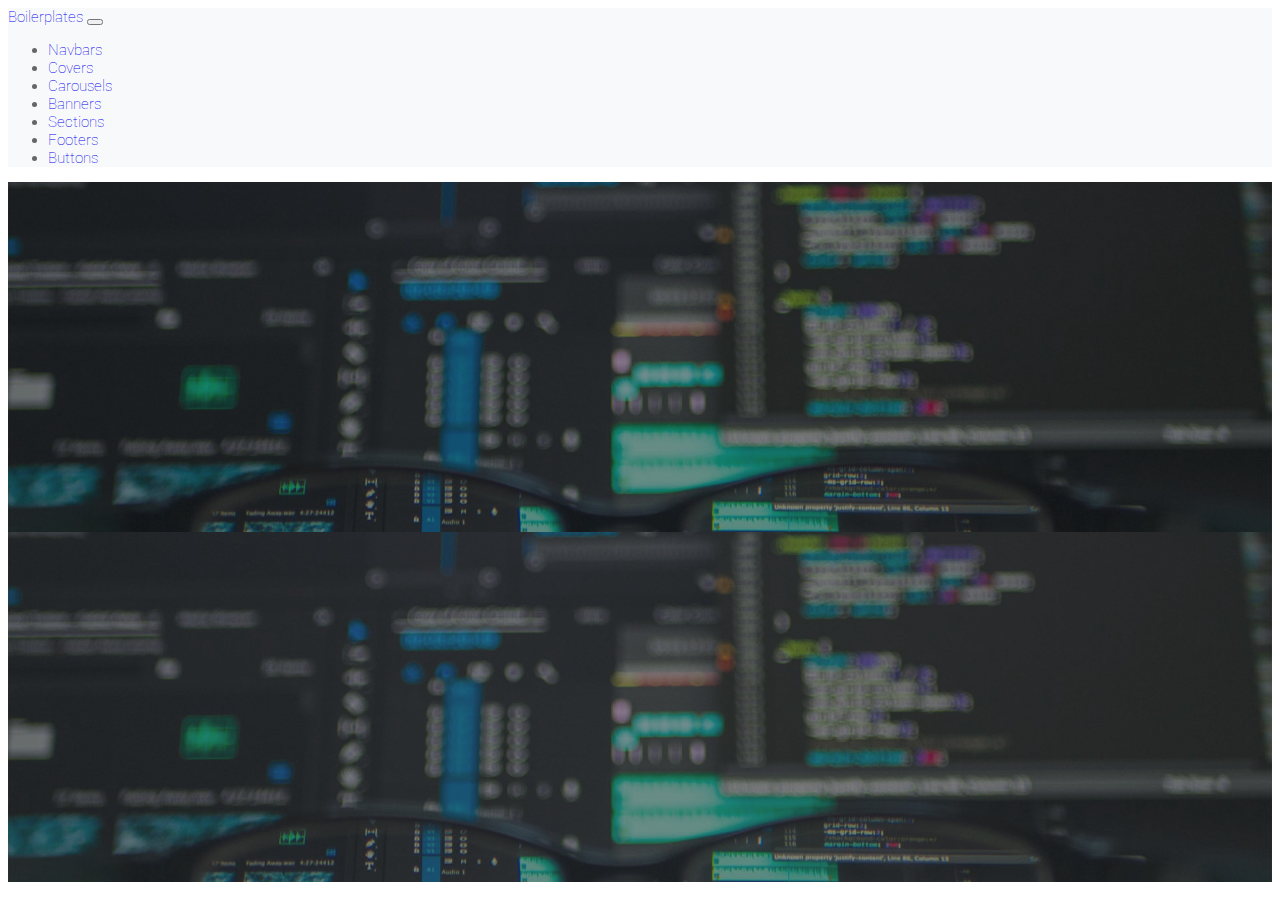
<file: banner.html>
<!DOCTYPE html>
<html lang="en">

<head>
    <meta charset="UTF-8">
    <meta name="viewport" content="width=device-width, initial-scale=1.0">
    <meta http-equiv="X-UA-Compatible" content="ie=edge">
    <link rel="stylesheet" href="https://stackpath.bootstrapcdn.com/bootstrap/4.1.3/css/bootstrap.min.css" integrity="sha384-MCw98/SFnGE8fJT3GXwEOngsV7Zt27NXFoaoApmYm81iuXoPkFOJwJ8ERdknLPMO"
        crossorigin="anonymous">
    <link rel="stylesheet" href="css/styles.css">
    <link rel="stylesheet" href="css/animate.css">
    <link href="https://fonts.googleapis.com/css?family=Roboto|Slabo+27px" rel="stylesheet">
    <link rel="stylesheet" href="https://use.fontawesome.com/releases/v5.3.1/css/all.css" integrity="sha384-mzrmE5qonljUremFsqc01SB46JvROS7bZs3IO2EmfFsd15uHvIt+Y8vEf7N7fWAU"
        crossorigin="anonymous">
    <title>Boilerplate</title>
</head>

<body id="top">
    <!-- Navbar -->
    <nav class="navbar navbar-expand-md navbar-light bg-light border-bottom">
        <div class="container">
            <a class="navbar-brand" href="./">Boilerplates</a>
            <button class="navbar-toggler hidden-lg-up" type="button" data-toggle="collapse" data-target="#collapsibleNavId"
                aria-controls="collapsibleNavId" aria-expanded="false" aria-label="Toggle navigation">
                <span class="navbar-toggler-icon"></span>
            </button>
            <div class="collapse navbar-collapse" id="collapsibleNavId">
                <ul class="navbar-nav ml-auto">
                    <li class="nav-item">
                        <a class="nav-link" href="./navbar.html">Navbars</a>
                    </li>
                    <li class="nav-item">
                        <a class="nav-link" href="./cover.html">Covers</a>
                    </li>
                    <li class="nav-item">
                        <a class="nav-link" href="./carousel.html">Carousels</a>
                    </li>
                    <li class="nav-item">
                        <a class="nav-link" href="./banner.html">Banners</a>
                    </li>
                    <li class="nav-item">
                        <a class="nav-link" href="./section.html">Sections</a>
                    </li>
                    <li class="nav-item">
                        <a class="nav-link" href="./footer.html">Footers</a>
                    </li>
                    <li class="nav-item">
                        <a class="nav-link" href="./buttons.html">Buttons</a>
                    </li>
                </ul>
            </div>
        </div>
    </nav>
    <!-- End Navbar -->

    <!-- Banner a -->
    <section class="banner-a">
        <div class="vertical-align">
            <div class="vertical-align-item">
                <div class="container text-center fade-in">
                    <h2 class="text-capitalize display-4 text-white">banner a</h2>
                    <h3 class="text-capitalize font-weight-light text-light">a basic banner image</h3>
                    <a href="#footer" class="btn btn-outline-white pill btn-lg page-scroll mt-3">Section Scroll</a>
                </div>
            </div>
        </div>
    </section>
    <!-- END Banner a -->

    <!-- Banner b -->
    <section class="banner-b">
        <div class="curtain">
            <div class="vertical-align">
                <div class="vertical-align-item">
                    <div class="container text-center fade-in">
                        <h2 class="text-capitalize display-4 text-white">banner b</h2>
                        <h3 class="text-capitalize font-weight-light text-light">a slideshow banner image</h3>
                        <a href="#top" class="btn btn-outline-white pill btn-lg page-scroll mt-3">Section Scroll</a>
                    </div>
                </div>
            </div>
        </div>
    </section>
    <!-- END Banner b -->

    <!-- Footer section -->
    <footer id="footer">
        <script src="https://code.jquery.com/jquery-3.3.1.min.js" integrity="sha256-FgpCb/KJQlLNfOu91ta32o/NMZxltwRo8QtmkMRdAu8="
            crossorigin="anonymous"></script>
        <script src="https://cdnjs.cloudflare.com/ajax/libs/popper.js/1.14.3/umd/popper.min.js" integrity="sha384-ZMP7rVo3mIykV+2+9J3UJ46jBk0WLaUAdn689aCwoqbBJiSnjAK/l8WvCWPIPm49"
            crossorigin="anonymous"></script>
        <script src="https://stackpath.bootstrapcdn.com/bootstrap/4.1.3/js/bootstrap.min.js" integrity="sha384-ChfqqxuZUCnJSK3+MXmPNIyE6ZbWh2IMqE241rYiqJxyMiZ6OW/JmZQ5stwEULTy"
            crossorigin="anonymous"></script>
        <script src="js/jquery.backstretch.min.js"></script>
        <script src="js/jquery.viewportchecker.min.js"></script>
        <script src="js/jquery.easing.min.js"></script>
        <script src="js/custom.js"></script>
    </footer>
    <!-- End Footer section -->
</body>

</html>
</file>
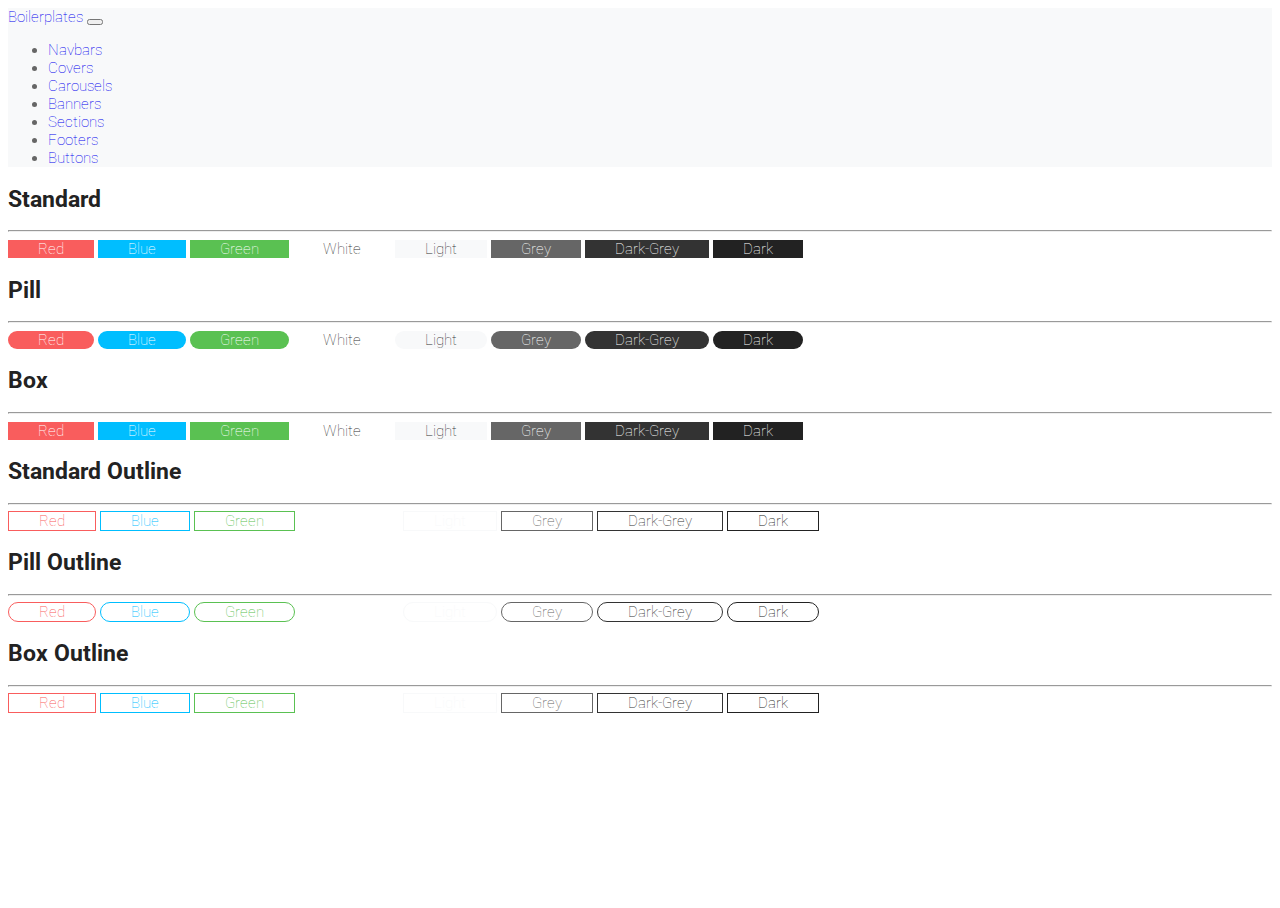
<file: buttons.html>
<!DOCTYPE html>
<html lang="en">

<head>
    <meta charset="UTF-8">
    <meta name="viewport" content="width=device-width, initial-scale=1.0">
    <meta http-equiv="X-UA-Compatible" content="ie=edge">
    <link rel="stylesheet" href="https://stackpath.bootstrapcdn.com/bootstrap/4.1.3/css/bootstrap.min.css" integrity="sha384-MCw98/SFnGE8fJT3GXwEOngsV7Zt27NXFoaoApmYm81iuXoPkFOJwJ8ERdknLPMO"
        crossorigin="anonymous">
    <link rel="stylesheet" href="css/styles.css">
    <link rel="stylesheet" href="css/animate.css">
    <link href="https://fonts.googleapis.com/css?family=Roboto|Slabo+27px" rel="stylesheet">
    <link rel="stylesheet" href="https://use.fontawesome.com/releases/v5.3.1/css/all.css" integrity="sha384-mzrmE5qonljUremFsqc01SB46JvROS7bZs3IO2EmfFsd15uHvIt+Y8vEf7N7fWAU"
        crossorigin="anonymous">
    <title>Boilerplate</title>
</head>

<body id="top">
    <!-- Navbar -->
    <nav class="navbar navbar-expand-md navbar-light bg-light border-bottom">
        <div class="container">
            <a class="navbar-brand" href="./">Boilerplates</a>
            <button class="navbar-toggler hidden-lg-up" type="button" data-toggle="collapse" data-target="#collapsibleNavId"
                aria-controls="collapsibleNavId" aria-expanded="false" aria-label="Toggle navigation">
                <span class="navbar-toggler-icon"></span>
            </button>
            <div class="collapse navbar-collapse" id="collapsibleNavId">
                <ul class="navbar-nav ml-auto">
                    <li class="nav-item">
                        <a class="nav-link" href="./navbar.html">Navbars</a>
                    </li>
                    <li class="nav-item">
                        <a class="nav-link" href="./cover.html">Covers</a>
                    </li>
                    <li class="nav-item">
                        <a class="nav-link" href="./carousel.html">Carousels</a>
                    </li>
                    <li class="nav-item">
                        <a class="nav-link" href="./banner.html">Banners</a>
                    </li>
                    <li class="nav-item">
                        <a class="nav-link" href="./section.html">Sections</a>
                    </li>
                    <li class="nav-item">
                        <a class="nav-link" href="./footer.html">Footers</a>
                    </li>
                    <li class="nav-item">
                        <a class="nav-link" href="./buttons.html">Buttons</a>
                    </li>
                </ul>
            </div>
        </div>
    </nav>
    <!-- End Navbar -->

    <!-- STANDARD -->
    <div class="container py-3">
        <h2>Standard</h2>
        <hr class="mt-0">
        <a href="#" class="btn btn-red">Red</a>
        <a href="#" class="btn btn-blue">Blue</a>
        <a href="#" class="btn btn-green">Green</a>
        <a href="#" class="btn btn-white">White</a>
        <a href="#" class="btn btn-light">Light</a>
        <a href="#" class="btn btn-grey">Grey</a>
        <a href="#" class="btn btn-dark-grey">Dark-Grey</a>
        <a href="#" class="btn btn-dark">Dark</a>
    </div>

    <!-- PILL -->
    <div class="container py-3">
        <h2>Pill</h2>
        <hr class="mt-0">
        <a href="#" class="btn btn-red pill">Red</a>
        <a href="#" class="btn btn-blue pill">Blue</a>
        <a href="#" class="btn btn-green pill">Green</a>
        <a href="#" class="btn btn-white pill">White</a>
        <a href="#" class="btn btn-light pill">Light</a>
        <a href="#" class="btn btn-grey pill">Grey</a>
        <a href="#" class="btn btn-dark-grey pill">Dark-Grey</a>
        <a href="#" class="btn btn-dark pill">Dark</a>
    </div>

    <!-- BOX -->
    <div class="container py-3">
        <h2>Box</h2>
        <hr class="mt-0">
        <a href="#" class="btn btn-red box">Red</a>
        <a href="#" class="btn btn-blue box">Blue</a>
        <a href="#" class="btn btn-green box">Green</a>
        <a href="#" class="btn btn-white box">White</a>
        <a href="#" class="btn btn-light box">Light</a>
        <a href="#" class="btn btn-grey box">Grey</a>
        <a href="#" class="btn btn-dark-grey box">Dark-Grey</a>
        <a href="#" class="btn btn-dark box">Dark</a>
    </div>

    <!-- STANDARD OUTLINE -->
    <div class="container py-3">
        <h2>Standard Outline</h2>
        <hr class="mt-0">
        <a href="#" class="btn btn-outline-red">Red</a>
        <a href="#" class="btn btn-outline-blue">Blue</a>
        <a href="#" class="btn btn-outline-green">Green</a>
        <a href="#" class="btn btn-outline-white">White</a>
        <a href="#" class="btn btn-outline-light">Light</a>
        <a href="#" class="btn btn-outline-grey">Grey</a>
        <a href="#" class="btn btn-outline-dark-grey">Dark-Grey</a>
        <a href="#" class="btn btn-outline-dark">Dark</a>
    </div>

    <!-- PILL OUTLINE -->
    <div class="container py-3">
        <h2>Pill Outline</h2>
        <hr class="mt-0">
        <a href="#" class="btn btn-outline-red pill">Red</a>
        <a href="#" class="btn btn-outline-blue pill">Blue</a>
        <a href="#" class="btn btn-outline-green pill">Green</a>
        <a href="#" class="btn btn-outline-white pill">White</a>
        <a href="#" class="btn btn-outline-light pill">Light</a>
        <a href="#" class="btn btn-outline-grey pill">Grey</a>
        <a href="#" class="btn btn-outline-dark-grey pill">Dark-Grey</a>
        <a href="#" class="btn btn-outline-dark pill">Dark</a>
    </div>

    <!-- BOX OUTLINE -->
    <div class="container py-3">
        <h2>Box Outline</h2>
        <hr class="mt-0">
        <a href="#" class="btn btn-outline-red box">Red</a>
        <a href="#" class="btn btn-outline-blue box">Blue</a>
        <a href="#" class="btn btn-outline-green box">Green</a>
        <a href="#" class="btn btn-outline-white box">White</a>
        <a href="#" class="btn btn-outline-light box">Light</a>
        <a href="#" class="btn btn-outline-grey box">Grey</a>
        <a href="#" class="btn btn-outline-dark-grey box">Dark-Grey</a>
        <a href="#" class="btn btn-outline-dark box">Dark</a>
    </div>

    <!-- Footer section -->
    <footer id="footer">
        <script src="https://code.jquery.com/jquery-3.3.1.min.js" integrity="sha256-FgpCb/KJQlLNfOu91ta32o/NMZxltwRo8QtmkMRdAu8="
            crossorigin="anonymous"></script>
        <script src="https://cdnjs.cloudflare.com/ajax/libs/popper.js/1.14.3/umd/popper.min.js" integrity="sha384-ZMP7rVo3mIykV+2+9J3UJ46jBk0WLaUAdn689aCwoqbBJiSnjAK/l8WvCWPIPm49"
            crossorigin="anonymous"></script>
        <script src="https://stackpath.bootstrapcdn.com/bootstrap/4.1.3/js/bootstrap.min.js" integrity="sha384-ChfqqxuZUCnJSK3+MXmPNIyE6ZbWh2IMqE241rYiqJxyMiZ6OW/JmZQ5stwEULTy"
            crossorigin="anonymous"></script>
        <script src="js/jquery.backstretch.min.js"></script>
        <script src="js/jquery.viewportchecker.min.js"></script>
        <script src="js/jquery.easing.min.js"></script>
        <script src="js/custom.js"></script>
    </footer>
    <!-- End Footer section -->
</body>

</html>
</file>
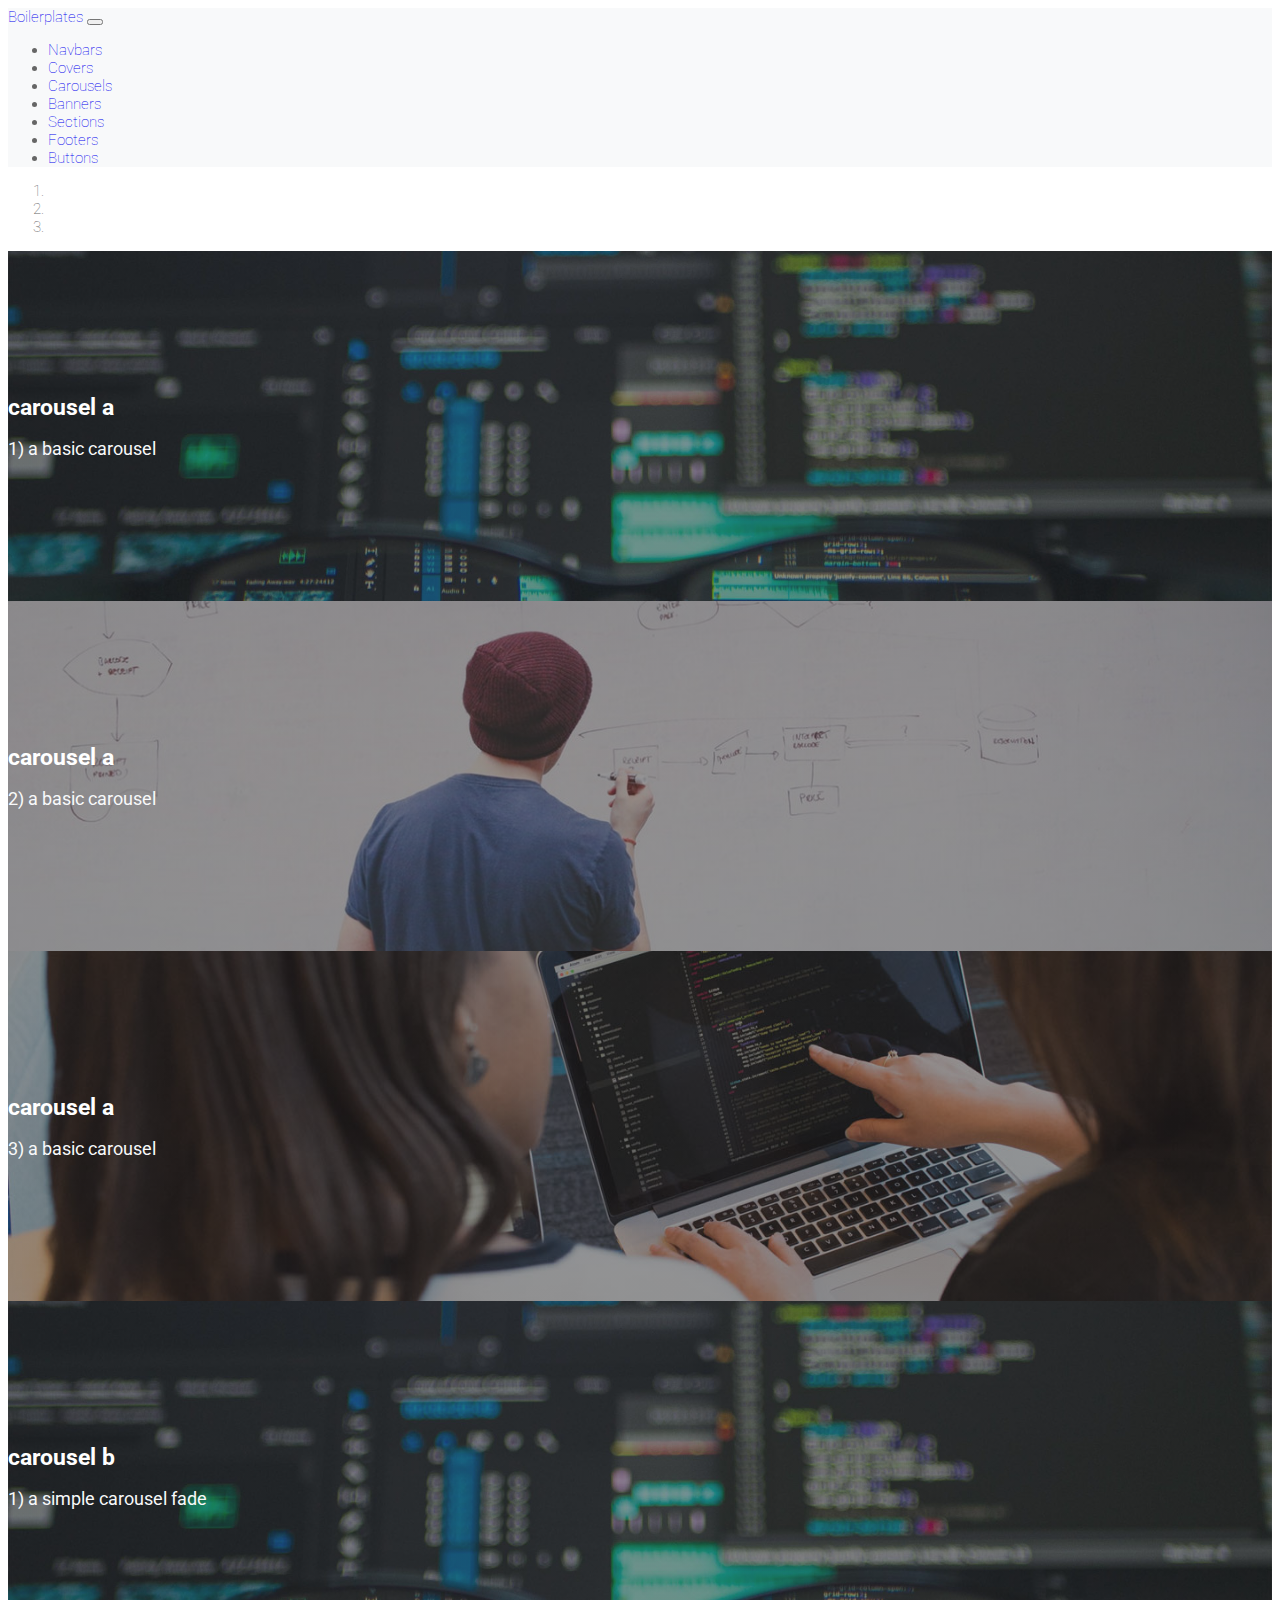
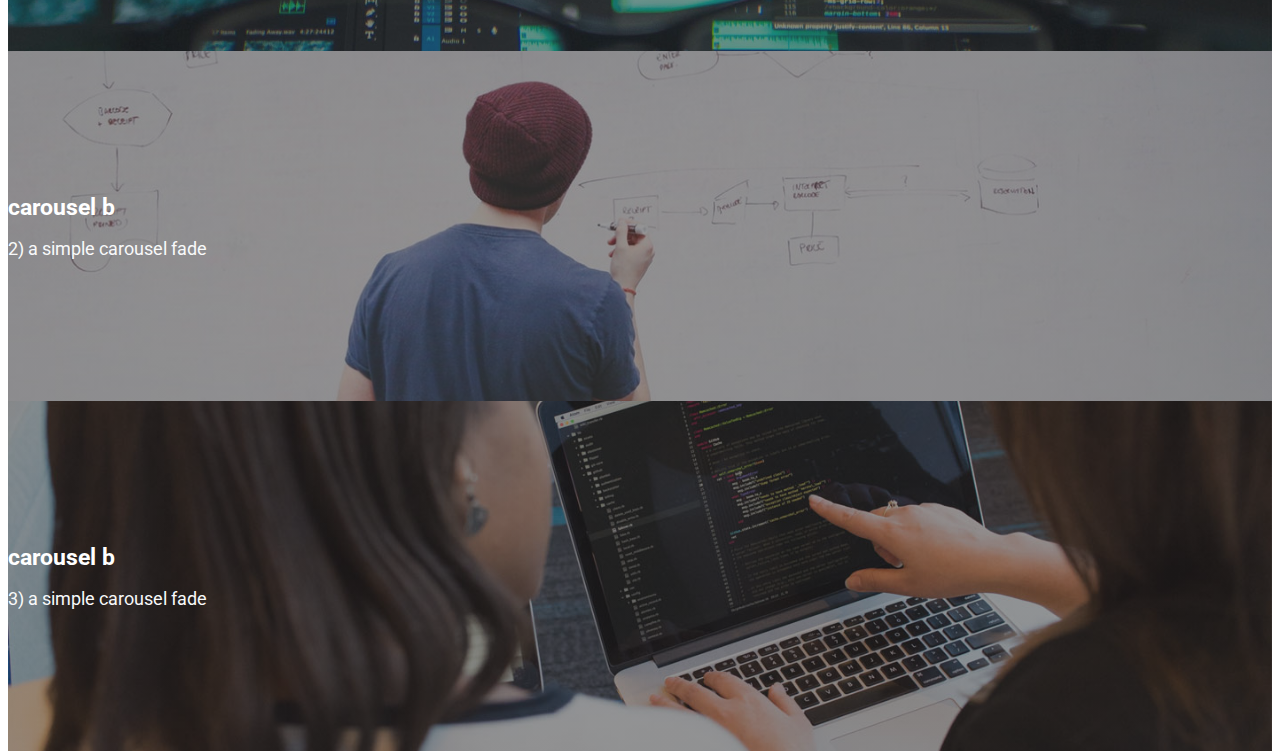
<file: carousel.html>
<!DOCTYPE html>
<html lang="en">

<head>
    <meta charset="UTF-8">
    <meta name="viewport" content="width=device-width, initial-scale=1.0">
    <meta http-equiv="X-UA-Compatible" content="ie=edge">
    <link rel="stylesheet" href="https://stackpath.bootstrapcdn.com/bootstrap/4.1.3/css/bootstrap.min.css" integrity="sha384-MCw98/SFnGE8fJT3GXwEOngsV7Zt27NXFoaoApmYm81iuXoPkFOJwJ8ERdknLPMO"
        crossorigin="anonymous">
    <link rel="stylesheet" href="css/styles.css">
    <link rel="stylesheet" href="css/animate.css">
    <link href="https://fonts.googleapis.com/css?family=Roboto|Slabo+27px" rel="stylesheet">
    <link rel="stylesheet" href="https://use.fontawesome.com/releases/v5.3.1/css/all.css" integrity="sha384-mzrmE5qonljUremFsqc01SB46JvROS7bZs3IO2EmfFsd15uHvIt+Y8vEf7N7fWAU"
        crossorigin="anonymous">
    <title>Boilerplate</title>
</head>

<body id="top">
    <!-- Navbar -->
    <nav class="navbar navbar-expand-md navbar-light bg-light border-bottom">
        <div class="container">
            <a class="navbar-brand" href="./">Boilerplates</a>
            <button class="navbar-toggler hidden-lg-up" type="button" data-toggle="collapse" data-target="#collapsibleNavId"
                aria-controls="collapsibleNavId" aria-expanded="false" aria-label="Toggle navigation">
                <span class="navbar-toggler-icon"></span>
            </button>
            <div class="collapse navbar-collapse" id="collapsibleNavId">
                <ul class="navbar-nav ml-auto">
                    <li class="nav-item">
                        <a class="nav-link" href="./navbar.html">Navbars</a>
                    </li>
                    <li class="nav-item">
                        <a class="nav-link" href="./cover.html">Covers</a>
                    </li>
                    <li class="nav-item">
                        <a class="nav-link" href="./carousel.html">Carousels</a>
                    </li>
                    <li class="nav-item">
                        <a class="nav-link" href="./banner.html">Banners</a>
                    </li>
                    <li class="nav-item">
                        <a class="nav-link" href="./section.html">Sections</a>
                    </li>
                    <li class="nav-item">
                        <a class="nav-link" href="./footer.html">Footers</a>
                    </li>
                    <li class="nav-item">
                        <a class="nav-link" href="./buttons.html">Buttons</a>
                    </li>
                </ul>
            </div>
        </div>
    </nav>
    <!-- End Navbar -->

    <!-- carousel a -->
    <div id="carouselA" class="carousel slide" data-ride="carousel">
        <ol class="carousel-indicators">
            <li data-target="#carouselA" data-slide-to="0" class="active"></li>
            <li data-target="#carouselA" data-slide-to="1"></li>
            <li data-target="#carouselA" data-slide-to="2"></li>
        </ol>
        <div class="carousel-inner">
            <div class="carousel-item active" style="background: linear-gradient(to bottom, rgba(44,44,44,.5)0%, rgba(44,44,44,.5)100%), url('img/cover-a.jpg') center center;">
                <div class="vertical-align">
                    <div class="vertical-align-item">
                        <div class="container text-center">
                            <h2 class="text-capitalize display-4 text-white">carousel a</h2>
                            <h3 class="text-capitalize font-weight-light text-light">1) a basic carousel</h3>
                        </div>
                    </div>
                </div>
            </div>
            <div class="carousel-item" style="background: linear-gradient(to bottom, rgba(44, 41, 41, 0.5)0%, rgba(44,44,44,.5)100%), url('img/cover-b.jpg') center center;">
                <div class="vertical-align">
                    <div class="vertical-align-item">
                        <div class="container text-center">
                            <h2 class="text-capitalize display-4 text-white">carousel a</h2>
                            <h3 class="text-capitalize font-weight-light text-light">2) a basic carousel</h3>
                        </div>
                    </div>
                </div>
            </div>
            <div class="carousel-item" style="background: linear-gradient(to bottom, rgba(44,44,44,.5)0%, rgba(44,44,44,.5)100%), url('img/cover-c.jpg') center center;">
                <div class="vertical-align">
                    <div class="vertical-align-item">
                        <div class="container text-center">
                            <h2 class="text-capitalize display-4 text-white">carousel a</h2>
                            <h3 class="text-capitalize font-weight-light text-light">3) a basic carousel</h3>
                        </div>
                    </div>
                </div>
            </div>
        </div>
        <a class="carousel-control-prev" href="#carouselA" role="button" data-slide="prev">
            <span class="fas fa-chevron-left" aria-hidden="true"></span>
        </a>
        <a class="carousel-control-next" href="#carouselA" role="button" data-slide="next">
            <span class="fas fa-chevron-right" aria-hidden="true"></span>
        </a>
    </div>
    <!-- END carousel a -->

    <!-- carousel b -->
    <div id="carouselB" class="carousel slide carousel-fade" data-ride="carousel">
        <div class="carousel-inner">
            <div class="carousel-item active" style="background: linear-gradient(to bottom, rgba(44,44,44,.5)0%, rgba(44,44,44,.5)100%), url('img/cover-a.jpg') center center;">
                <div class="vertical-align">
                    <div class="vertical-align-item">
                        <div class="container text-center">
                            <h2 class="text-capitalize display-4 text-white">carousel b</h2>
                            <h3 class="text-capitalize font-weight-light text-light">1) a simple carousel fade</h3>
                        </div>
                    </div>
                </div>
            </div>
            <div class="carousel-item" style="background: linear-gradient(to bottom, rgba(44,44,44,.5)0%, rgba(44,44,44,.5)100%), url('img/cover-b.jpg') center center;">
                <div class="vertical-align">
                    <div class="vertical-align-item">
                        <div class="container text-center">
                            <h2 class="text-capitalize display-4 text-white">carousel b</h2>
                            <h3 class="text-capitalize font-weight-light text-light">2) a simple carousel fade</h3>
                        </div>
                    </div>
                </div>
            </div>
            <div class="carousel-item" style="background: linear-gradient(to bottom, rgba(44,44,44,.5)0%, rgba(44,44,44,.5)100%), url('img/cover-c.jpg') center center;">
                <div class="vertical-align">
                    <div class="vertical-align-item">
                        <div class="container text-center">
                            <h2 class="text-capitalize display-4 text-white">carousel b</h2>
                            <h3 class="text-capitalize font-weight-light text-light">3) a simple carousel fade</h3>
                        </div>
                    </div>
                </div>
            </div>
        </div>
        <a class="carousel-control-prev" href="#carouselB" role="button" data-slide="prev">
            <span class="fas fa-chevron-left" aria-hidden="true"></span>
        </a>
        <a class="carousel-control-next" href="#carouselB" role="button" data-slide="next">
            <span class="fas fa-chevron-right" aria-hidden="true"></span>
        </a>
    </div>
    <!-- END carousel b -->

    <!-- Footer section -->
    <footer id="footer">
        <script src="https://code.jquery.com/jquery-3.3.1.min.js" integrity="sha256-FgpCb/KJQlLNfOu91ta32o/NMZxltwRo8QtmkMRdAu8="
            crossorigin="anonymous"></script>
        <script src="https://cdnjs.cloudflare.com/ajax/libs/popper.js/1.14.3/umd/popper.min.js" integrity="sha384-ZMP7rVo3mIykV+2+9J3UJ46jBk0WLaUAdn689aCwoqbBJiSnjAK/l8WvCWPIPm49"
            crossorigin="anonymous"></script>
        <script src="https://stackpath.bootstrapcdn.com/bootstrap/4.1.3/js/bootstrap.min.js" integrity="sha384-ChfqqxuZUCnJSK3+MXmPNIyE6ZbWh2IMqE241rYiqJxyMiZ6OW/JmZQ5stwEULTy"
            crossorigin="anonymous"></script>
        <script src="js/jquery.backstretch.min.js"></script>
        <script src="js/jquery.viewportchecker.min.js"></script>
        <script src="js/jquery.easing.min.js"></script>
        <script src="js/custom.js"></script>
    </footer>
    <!-- End Footer section -->
</body>

</html>
</file>
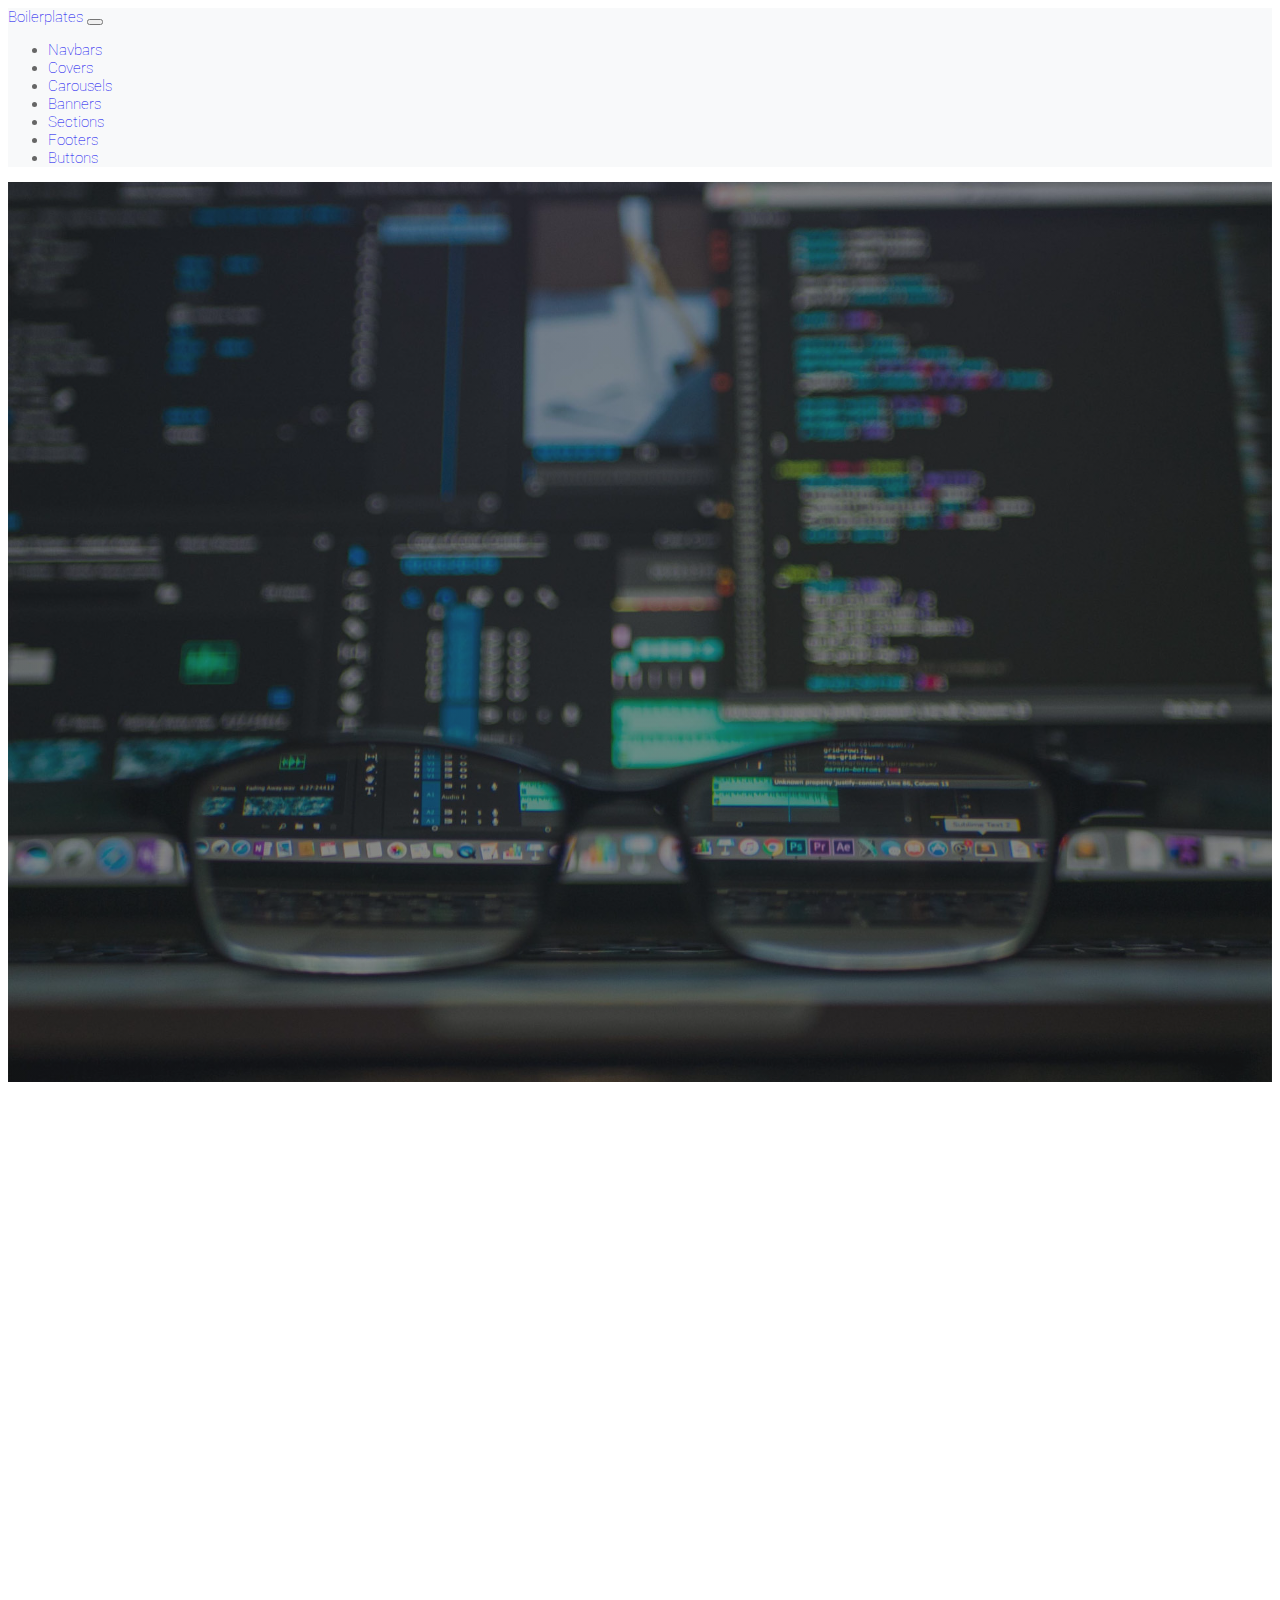
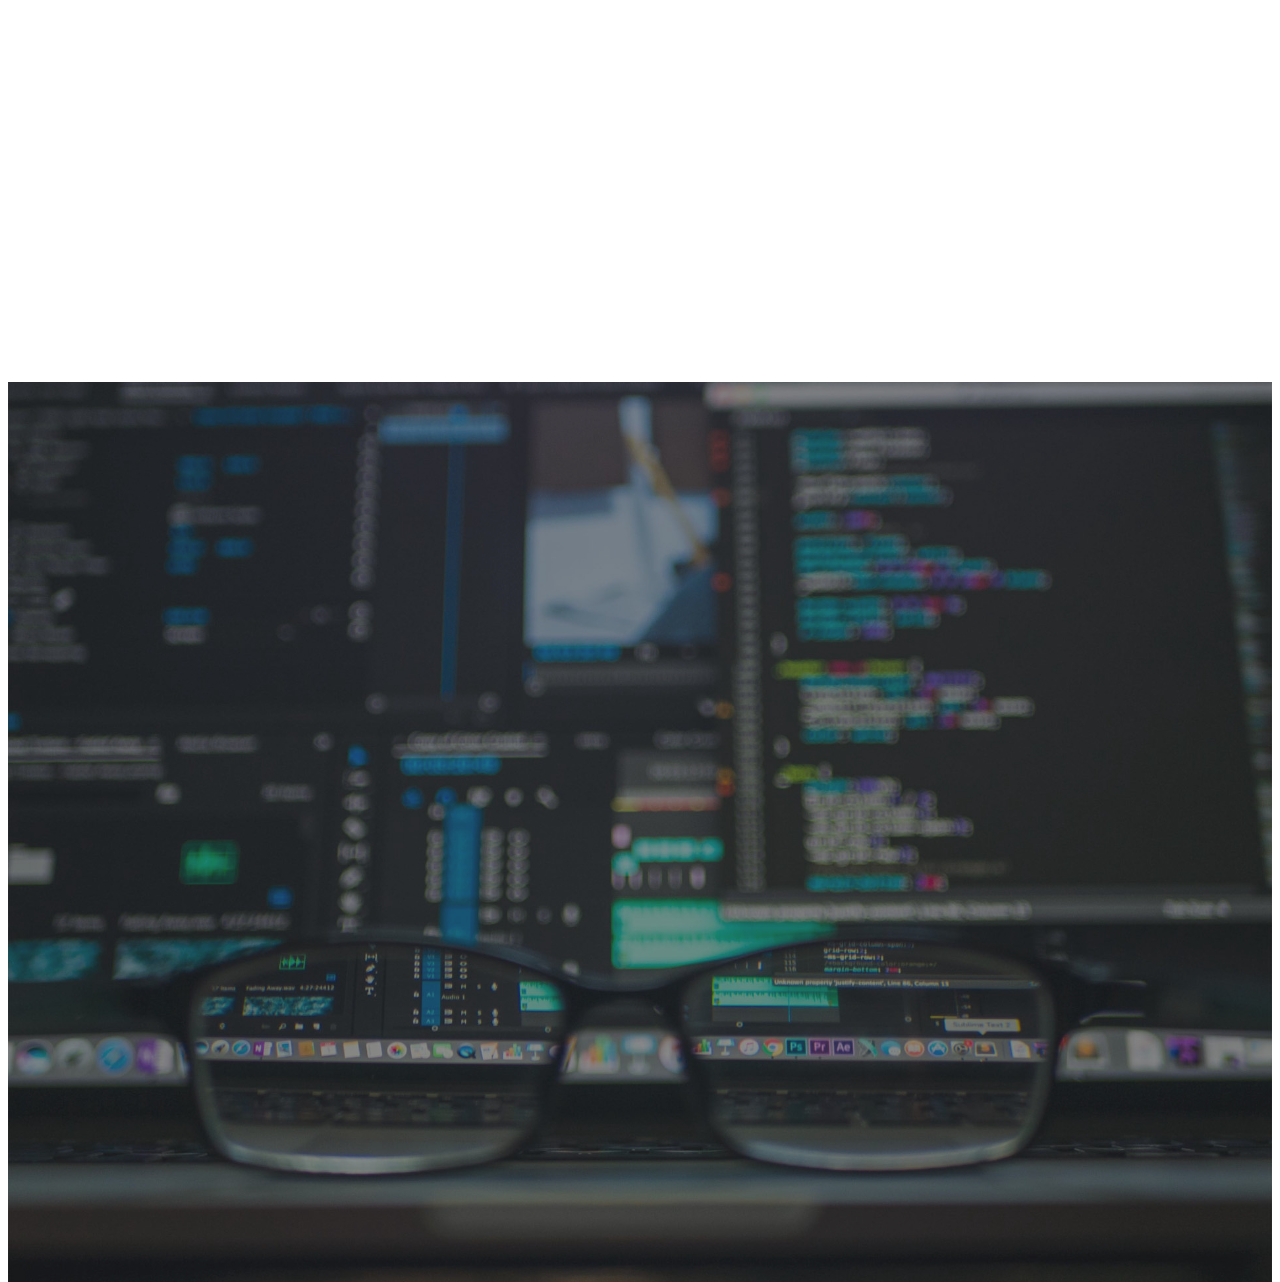
<file: cover.html>
<!DOCTYPE html>
<html lang="en">

<head>
    <meta charset="UTF-8">
    <meta name="viewport" content="width=device-width, initial-scale=1.0">
    <meta http-equiv="X-UA-Compatible" content="ie=edge">
    <link rel="stylesheet" href="https://stackpath.bootstrapcdn.com/bootstrap/4.1.3/css/bootstrap.min.css" integrity="sha384-MCw98/SFnGE8fJT3GXwEOngsV7Zt27NXFoaoApmYm81iuXoPkFOJwJ8ERdknLPMO"
        crossorigin="anonymous">
    <link rel="stylesheet" href="css/styles.css">
    <link rel="stylesheet" href="css/animate.css">
    <link href="https://fonts.googleapis.com/css?family=Roboto|Slabo+27px" rel="stylesheet">
    <link rel="stylesheet" href="https://use.fontawesome.com/releases/v5.3.1/css/all.css" integrity="sha384-mzrmE5qonljUremFsqc01SB46JvROS7bZs3IO2EmfFsd15uHvIt+Y8vEf7N7fWAU"
        crossorigin="anonymous">
    <title>Boilerplate</title>
</head>

<body id="top">
    <!-- Navbar -->
    <nav class="navbar navbar-expand-md navbar-light bg-light border-bottom">
        <div class="container">
            <a class="navbar-brand" href="./">Boilerplates</a>
            <button class="navbar-toggler hidden-lg-up" type="button" data-toggle="collapse" data-target="#collapsibleNavId"
                aria-controls="collapsibleNavId" aria-expanded="false" aria-label="Toggle navigation">
                <span class="navbar-toggler-icon"></span>
            </button>
            <div class="collapse navbar-collapse" id="collapsibleNavId">
                <ul class="navbar-nav ml-auto">
                    <li class="nav-item">
                        <a class="nav-link" href="./navbar.html">Navbars</a>
                    </li>
                    <li class="nav-item">
                        <a class="nav-link" href="./cover.html">Covers</a>
                    </li>
                    <li class="nav-item">
                        <a class="nav-link" href="./carousel.html">Carousels</a>
                    </li>
                    <li class="nav-item">
                        <a class="nav-link" href="./banner.html">Banners</a>
                    </li>
                    <li class="nav-item">
                        <a class="nav-link" href="./section.html">Sections</a>
                    </li>
                    <li class="nav-item">
                        <a class="nav-link" href="./footer.html">Footers</a>
                    </li>
                    <li class="nav-item">
                        <a class="nav-link" href="./buttons.html">Buttons</a>
                    </li>
                </ul>
            </div>
        </div>
    </nav>
    <!-- End Navbar -->

    <!-- Cover a -->
    <section class="cover-a">
        <div class="vertical-align">
            <div class="vertical-align-item">
                <div class="container text-center fade-in">
                    <h2 class="text-capitalize display-4 text-white">cover a</h2>
                    <h3 class="text-capitalize font-weight-light text-light">a basic cover image</h3>
                    <a href="#footer" class="btn btn-outline-white btn-lg page-scroll mt-3">Section Scroll</a>
                </div>
            </div>
        </div>
    </section>
    <!-- END Cover a -->

    <!-- Cover b -->
    <section class="cover-b">
        <div class="vertical-align">
            <div class="vertical-align-item">
                <div class="container">
                    <div class="row">
                        <div class="col-md-6">
                            <!-- add something here -->
                        </div>
                        <div class="col-md-6 slide-from-right">
                            <h2 class="text-capitalize display-4 text-white">cover b</h2>
                            <h3 class="text-capitalize font-weight-light text-light">a parallax cover image</h3>
                            <p class="text-light lead">Lorem ipsum dolor, sit amet consectetur adipisicing elit.
                                Tempore
                                laboriosam ipsa debitis
                                optio id. Recusandae corrupti nam, molestias sunt optio modi veritatis ipsam minus
                                nihil
                                eligendi distinctio accusantium. Voluptas, iste.</p>
                        </div>
                    </div>
                </div>
            </div>
        </div>
    </section>
    <!-- END Cover b -->

    <!-- Cover c -->
    <section class="cover-c">
        <div class="curtain">
            <div class="vertical-align">
                <div class="vertical-align-item">
                    <div class="container text-center fade-in">
                        <h2 class="text-capitalize display-4 text-white">cover c</h2>
                        <h3 class="text-capitalize font-weight-light text-light">a slideshow cover image</h3>
                        <a href="#top" class="btn btn-outline-white btn-lg page-scroll mt-3">Section Scroll</a>
                    </div>
                </div>
            </div>
        </div>
    </section>
    <!-- END Cover c -->

    <!-- Footer section -->
    <footer id="footer">
        <script src="https://code.jquery.com/jquery-3.3.1.min.js" integrity="sha256-FgpCb/KJQlLNfOu91ta32o/NMZxltwRo8QtmkMRdAu8="
            crossorigin="anonymous"></script>
        <script src="https://cdnjs.cloudflare.com/ajax/libs/popper.js/1.14.3/umd/popper.min.js" integrity="sha384-ZMP7rVo3mIykV+2+9J3UJ46jBk0WLaUAdn689aCwoqbBJiSnjAK/l8WvCWPIPm49"
            crossorigin="anonymous"></script>
        <script src="https://stackpath.bootstrapcdn.com/bootstrap/4.1.3/js/bootstrap.min.js" integrity="sha384-ChfqqxuZUCnJSK3+MXmPNIyE6ZbWh2IMqE241rYiqJxyMiZ6OW/JmZQ5stwEULTy"
            crossorigin="anonymous"></script>
        <script src="js/jquery.backstretch.min.js"></script>
        <script src="js/jquery.viewportchecker.min.js"></script>
        <script src="js/jquery.easing.min.js"></script>
        <script src="js/custom.js"></script>
    </footer>
    <!-- End Footer section -->
</body>

</html>
</file>
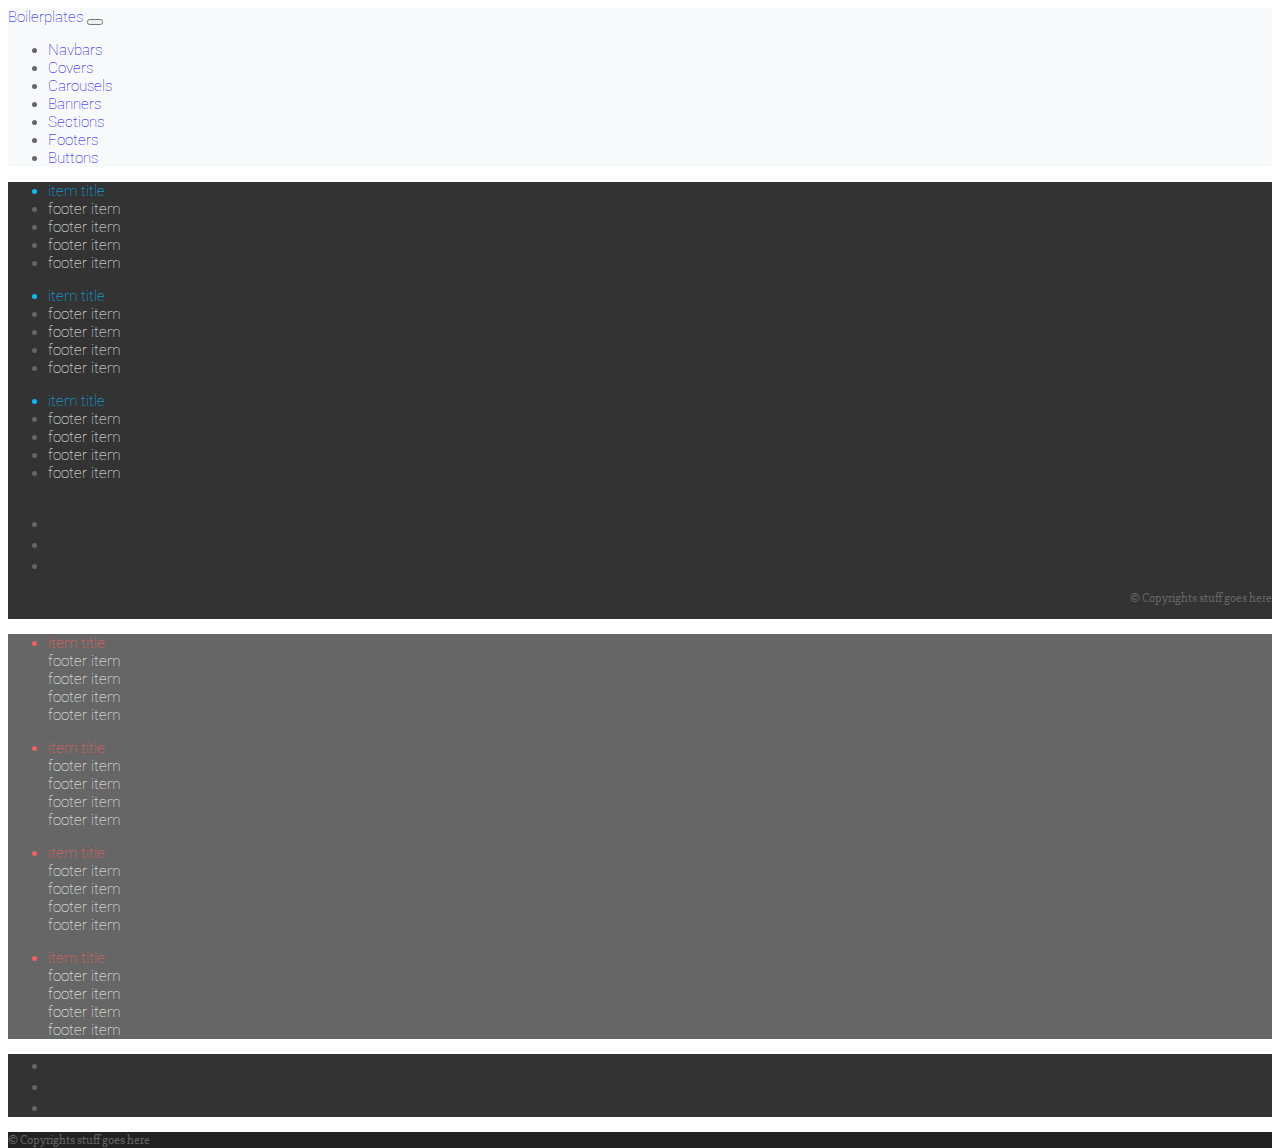
<file: footer.html>
<!DOCTYPE html>
<html lang="en">

<head>
    <meta charset="UTF-8">
    <meta name="viewport" content="width=device-width, initial-scale=1.0">
    <meta http-equiv="X-UA-Compatible" content="ie=edge">
    <link rel="stylesheet" href="https://stackpath.bootstrapcdn.com/bootstrap/4.1.3/css/bootstrap.min.css" integrity="sha384-MCw98/SFnGE8fJT3GXwEOngsV7Zt27NXFoaoApmYm81iuXoPkFOJwJ8ERdknLPMO"
        crossorigin="anonymous">
    <link rel="stylesheet" href="css/styles.css">
    <link rel="stylesheet" href="css/animate.css">
    <link href="https://fonts.googleapis.com/css?family=Roboto|Slabo+27px" rel="stylesheet">
    <link rel="stylesheet" href="https://use.fontawesome.com/releases/v5.3.1/css/all.css" integrity="sha384-mzrmE5qonljUremFsqc01SB46JvROS7bZs3IO2EmfFsd15uHvIt+Y8vEf7N7fWAU"
        crossorigin="anonymous">
    <title>Boilerplate</title>
</head>

<body id="top">
    <!-- Navbar -->
    <nav class="navbar navbar-expand-md navbar-light bg-light border-bottom">
        <div class="container">
            <a class="navbar-brand" href="./">Boilerplates</a>
            <button class="navbar-toggler hidden-lg-up" type="button" data-toggle="collapse" data-target="#collapsibleNavId"
                aria-controls="collapsibleNavId" aria-expanded="false" aria-label="Toggle navigation">
                <span class="navbar-toggler-icon"></span>
            </button>
            <div class="collapse navbar-collapse" id="collapsibleNavId">
                <ul class="navbar-nav ml-auto">
                    <li class="nav-item">
                        <a class="nav-link" href="./navbar.html">Navbars</a>
                    </li>
                    <li class="nav-item">
                        <a class="nav-link" href="./cover.html">Covers</a>
                    </li>
                    <li class="nav-item">
                        <a class="nav-link" href="./carousel.html">Carousels</a>
                    </li>
                    <li class="nav-item">
                        <a class="nav-link" href="./banner.html">Banners</a>
                    </li>
                    <li class="nav-item">
                        <a class="nav-link" href="./section.html">Sections</a>
                    </li>
                    <li class="nav-item">
                        <a class="nav-link" href="./footer.html">Footers</a>
                    </li>
                    <li class="nav-item">
                        <a class="nav-link" href="./buttons.html">Buttons</a>
                    </li>
                </ul>
            </div>
        </div>
    </nav>
    <!-- End Navbar -->

    <!-- FOOTER A -->
    <section class="footer-a bg-dark-grey py-5">
        <div class="container">
            <div class="row">
                <div class="col-md-2 col-sm-12 mb-4 mb-md-0">
                    <ul class="list-unstyled mb-0">
                        <li class="mb-3 text-blue text-uppercase text-sm font-weight-bold">
                            item title
                        </li>
                        <li class="mt-2">
                            <a href="#" class="link-light text-capitalize text-sm">footer item</a>
                        </li>
                        <li class="mt-2">
                            <a href="#" class="link-light text-capitalize text-sm">footer item</a>
                        </li>
                        <li class="mt-2">
                            <a href="#" class="link-light text-capitalize text-sm">footer item</a>
                        </li>
                        <li class="mt-2">
                            <a href="#" class="link-light text-capitalize text-sm">footer item</a>
                        </li>
                    </ul>
                </div>
                <div class="col-md-2 col-sm-12 mb-4 mb-md-0">
                    <ul class="list-unstyled mb-0">
                        <li class="mb-3 text-blue text-uppercase text-sm font-weight-bold">
                            item title
                        </li>
                        <li class="mt-2">
                            <a href="#" class="link-light text-capitalize text-sm">footer item</a>
                        </li>
                        <li class="mt-2">
                            <a href="#" class="link-light text-capitalize text-sm">footer item</a>
                        </li>
                        <li class="mt-2">
                            <a href="#" class="link-light text-capitalize text-sm">footer item</a>
                        </li>
                        <li class="mt-2">
                            <a href="#" class="link-light text-capitalize text-sm">footer item</a>
                        </li>
                    </ul>
                </div>
                <div class="col-md-2 col-sm-12 mb-4 mb-md-0">
                    <ul class="list-unstyled mb-0">
                        <li class="mb-3 text-blue text-uppercase text-sm font-weight-bold">
                            item title
                        </li>
                        <li class="mt-2">
                            <a href="#" class="link-light text-capitalize text-sm">footer item</a>
                        </li>
                        <li class="mt-2">
                            <a href="#" class="link-light text-capitalize text-sm">footer item</a>
                        </li>
                        <li class="mt-2">
                            <a href="#" class="link-light text-capitalize text-sm">footer item</a>
                        </li>
                        <li class="mt-2">
                            <a href="#" class="link-light text-capitalize text-sm">footer item</a>
                        </li>
                    </ul>
                </div>
                <div class="col-md-6 mb-4 mb-md-0">
                    <div class="vertical-align">
                        <div class="vertical-align-item">
                            <ul class="social-icons list-inline mb-0">
                                <li class="list-inline-item">
                                    <a href="#">
                                        <span class="fa-stack fa-1x">
                                            <i class="fas fa-circle fa-stack-2x text-blue fa-stack-blue"></i>
                                            <i class="fab fa-facebook-f fa-stack-1x text-dark-grey"></i>
                                        </span>
                                    </a>
                                </li>
                                <li class="list-inline-item">
                                    <a href="#">
                                        <span class="fa-stack fa-1x">
                                            <i class="fas fa-circle fa-stack-2x text-blue fa-stack-blue"></i>
                                            <i class="fab fa-twitter fa-stack-1x text-dark-grey"></i>
                                        </span>
                                    </a>
                                </li>
                                <li class="list-inline-item">
                                    <a href="#">
                                        <span class="fa-stack fa-1x">
                                            <i class="fas fa-circle fa-stack-2x text-blue fa-stack-blue"></i>
                                            <i class="fab fa-google fa-stack-1x text-dark-grey"></i>
                                        </span>
                                    </a>
                                </li>
                            </ul>
                            <p class="copyrights text-xs text-grey mb-0 mt-3">© Copyrights stuff goes here</p>
                        </div>
                    </div>
                </div>
            </div>
        </div>
    </section>

    <!-- FOOTER B -->
    <section class="footer-b bg-grey py-5">
        <div class="container">
            <div class="row">
                <div class="col-md-3 col-sm-6 mb-4 mb-md-0">
                    <ul class="list-unstyled mb-0">
                        <li class="mb-3 text-red text-uppercase text-sm font-weight-bold">
                            item title
                        </li>
                        <li class="mt-2">
                            <a href="#" class="link-light text-capitalize text-sm">footer item</a>
                        </li>
                        <li class="mt-2">
                            <a href="#" class="link-light text-capitalize text-sm">footer item</a>
                        </li>
                        <li class="mt-2">
                            <a href="#" class="link-light text-capitalize text-sm">footer item</a>
                        </li>
                        <li class="mt-2">
                            <a href="#" class="link-light text-capitalize text-sm">footer item</a>
                        </li>
                    </ul>
                </div>
                <div class="col-md-3 col-sm-6 mb-4 mb-md-0">
                    <ul class="list-unstyled mb-0">
                        <li class="mb-3 text-red text-uppercase text-sm font-weight-bold">
                            item title
                        </li>
                        <li class="mt-2">
                            <a href="#" class="link-light text-capitalize text-sm">footer item</a>
                        </li>
                        <li class="mt-2">
                            <a href="#" class="link-light text-capitalize text-sm">footer item</a>
                        </li>
                        <li class="mt-2">
                            <a href="#" class="link-light text-capitalize text-sm">footer item</a>
                        </li>
                        <li class="mt-2">
                            <a href="#" class="link-light text-capitalize text-sm">footer item</a>
                        </li>
                    </ul>
                </div>
                <div class="col-md-3 col-sm-6 mb-4 mb-md-0">
                    <ul class="list-unstyled mb-0">
                        <li class="mb-3 text-red text-uppercase text-sm font-weight-bold">
                            item title
                        </li>
                        <li class="mt-2">
                            <a href="#" class="link-light text-capitalize text-sm">footer item</a>
                        </li>
                        <li class="mt-2">
                            <a href="#" class="link-light text-capitalize text-sm">footer item</a>
                        </li>
                        <li class="mt-2">
                            <a href="#" class="link-light text-capitalize text-sm">footer item</a>
                        </li>
                        <li class="mt-2">
                            <a href="#" class="link-light text-capitalize text-sm">footer item</a>
                        </li>
                    </ul>
                </div>
                <div class="col-md-3 col-sm-6 mb-4 mb-md-0">
                    <ul class="list-unstyled mb-0">
                        <li class="mb-3 text-red text-uppercase text-sm font-weight-bold">
                            item title
                        </li>
                        <li class="mt-2">
                            <a href="#" class="link-white text-capitalize text-sm">footer item</a>
                        </li>
                        <li class="mt-2">
                            <a href="#" class="link-white text-capitalize text-sm">footer item</a>
                        </li>
                        <li class="mt-2">
                            <a href="#" class="link-white text-capitalize text-sm">footer item</a>
                        </li>
                        <li class="mt-2">
                            <a href="#" class="link-white text-capitalize text-sm">footer item</a>
                        </li>
                    </ul>
                </div>
            </div>
        </div>
    </section>
    <section class="bg-dark-grey py-4">
        <div class="container">
            <ul class="social-icons list-inline text-center mb-0">
                <li class="list-inline-item">
                    <a href="#">
                        <span class="fa-stack fa-1x">
                            <i class="fas fa-circle fa-stack-2x text-red fa-stack-red"></i>
                            <i class="fab fa-facebook-f fa-stack-1x text-dark-grey"></i>
                        </span>
                    </a>
                </li>
                <li class="list-inline-item">
                    <a href="#">
                        <span class="fa-stack fa-1x">
                            <i class="fas fa-circle fa-stack-2x text-red fa-stack-red"></i>
                            <i class="fab fa-twitter fa-stack-1x text-dark-grey"></i>
                        </span>
                    </a>
                </li>
                <li class="list-inline-item">
                    <a href="#">
                        <span class="fa-stack fa-1x">
                            <i class="fas fa-circle fa-stack-2x text-red fa-stack-red"></i>
                            <i class="fab fa-google fa-stack-1x text-dark-grey"></i>
                        </span>
                    </a>
                </li>
            </ul>
        </div>
    </section>
    <section class="bg-dark py-3">
        <div class="container">
            <p class="copyrights text-xs text-grey text-center mb-0">© Copyrights stuff goes here</p>
        </div>
    </section>

    <!-- Footer section -->
    <footer id="footer">
        <script src="https://code.jquery.com/jquery-3.3.1.min.js" integrity="sha256-FgpCb/KJQlLNfOu91ta32o/NMZxltwRo8QtmkMRdAu8="
            crossorigin="anonymous"></script>
        <script src="https://cdnjs.cloudflare.com/ajax/libs/popper.js/1.14.3/umd/popper.min.js" integrity="sha384-ZMP7rVo3mIykV+2+9J3UJ46jBk0WLaUAdn689aCwoqbBJiSnjAK/l8WvCWPIPm49"
            crossorigin="anonymous"></script>
        <script src="https://stackpath.bootstrapcdn.com/bootstrap/4.1.3/js/bootstrap.min.js" integrity="sha384-ChfqqxuZUCnJSK3+MXmPNIyE6ZbWh2IMqE241rYiqJxyMiZ6OW/JmZQ5stwEULTy"
            crossorigin="anonymous"></script>
        <script src="js/jquery.backstretch.min.js"></script>
        <script src="js/jquery.viewportchecker.min.js"></script>
        <script src="js/jquery.easing.min.js"></script>
        <script src="js/custom.js"></script>
    </footer>
    <!-- End Footer section -->
</body>

</html>
</file>
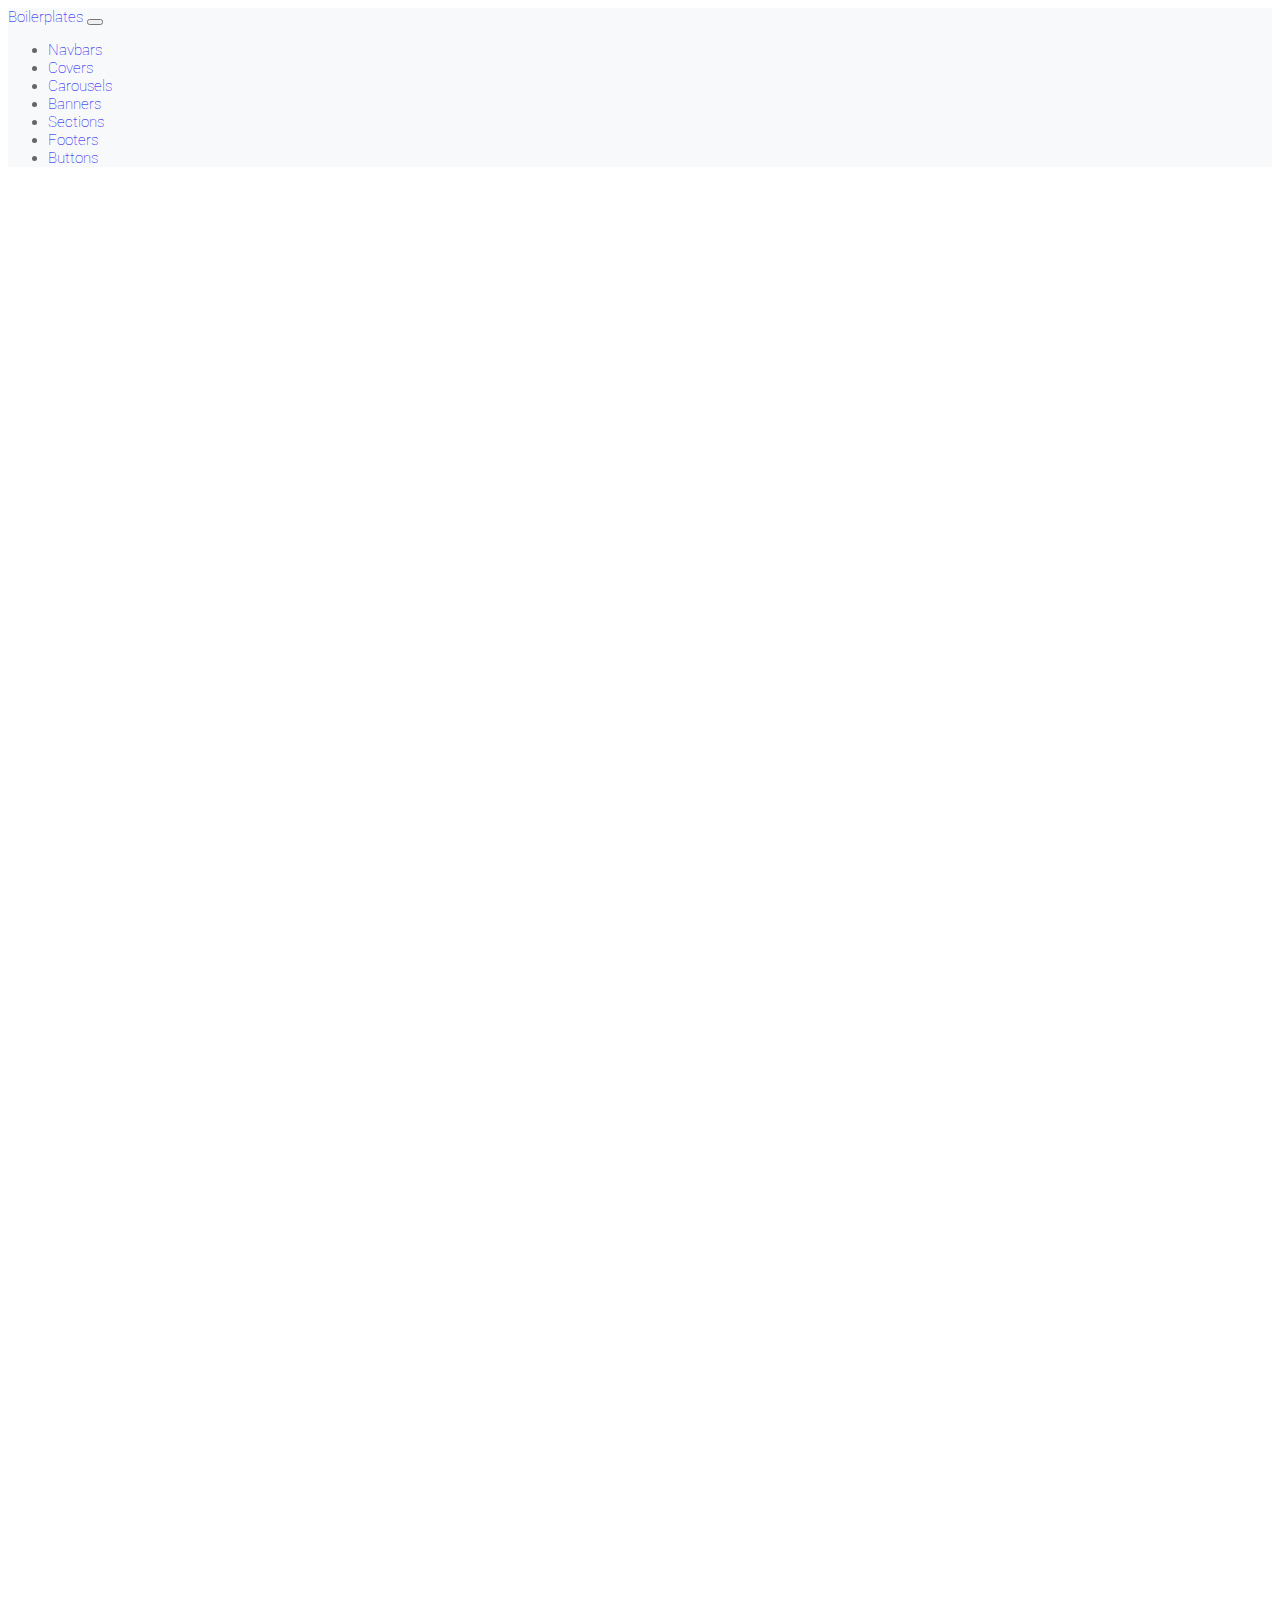
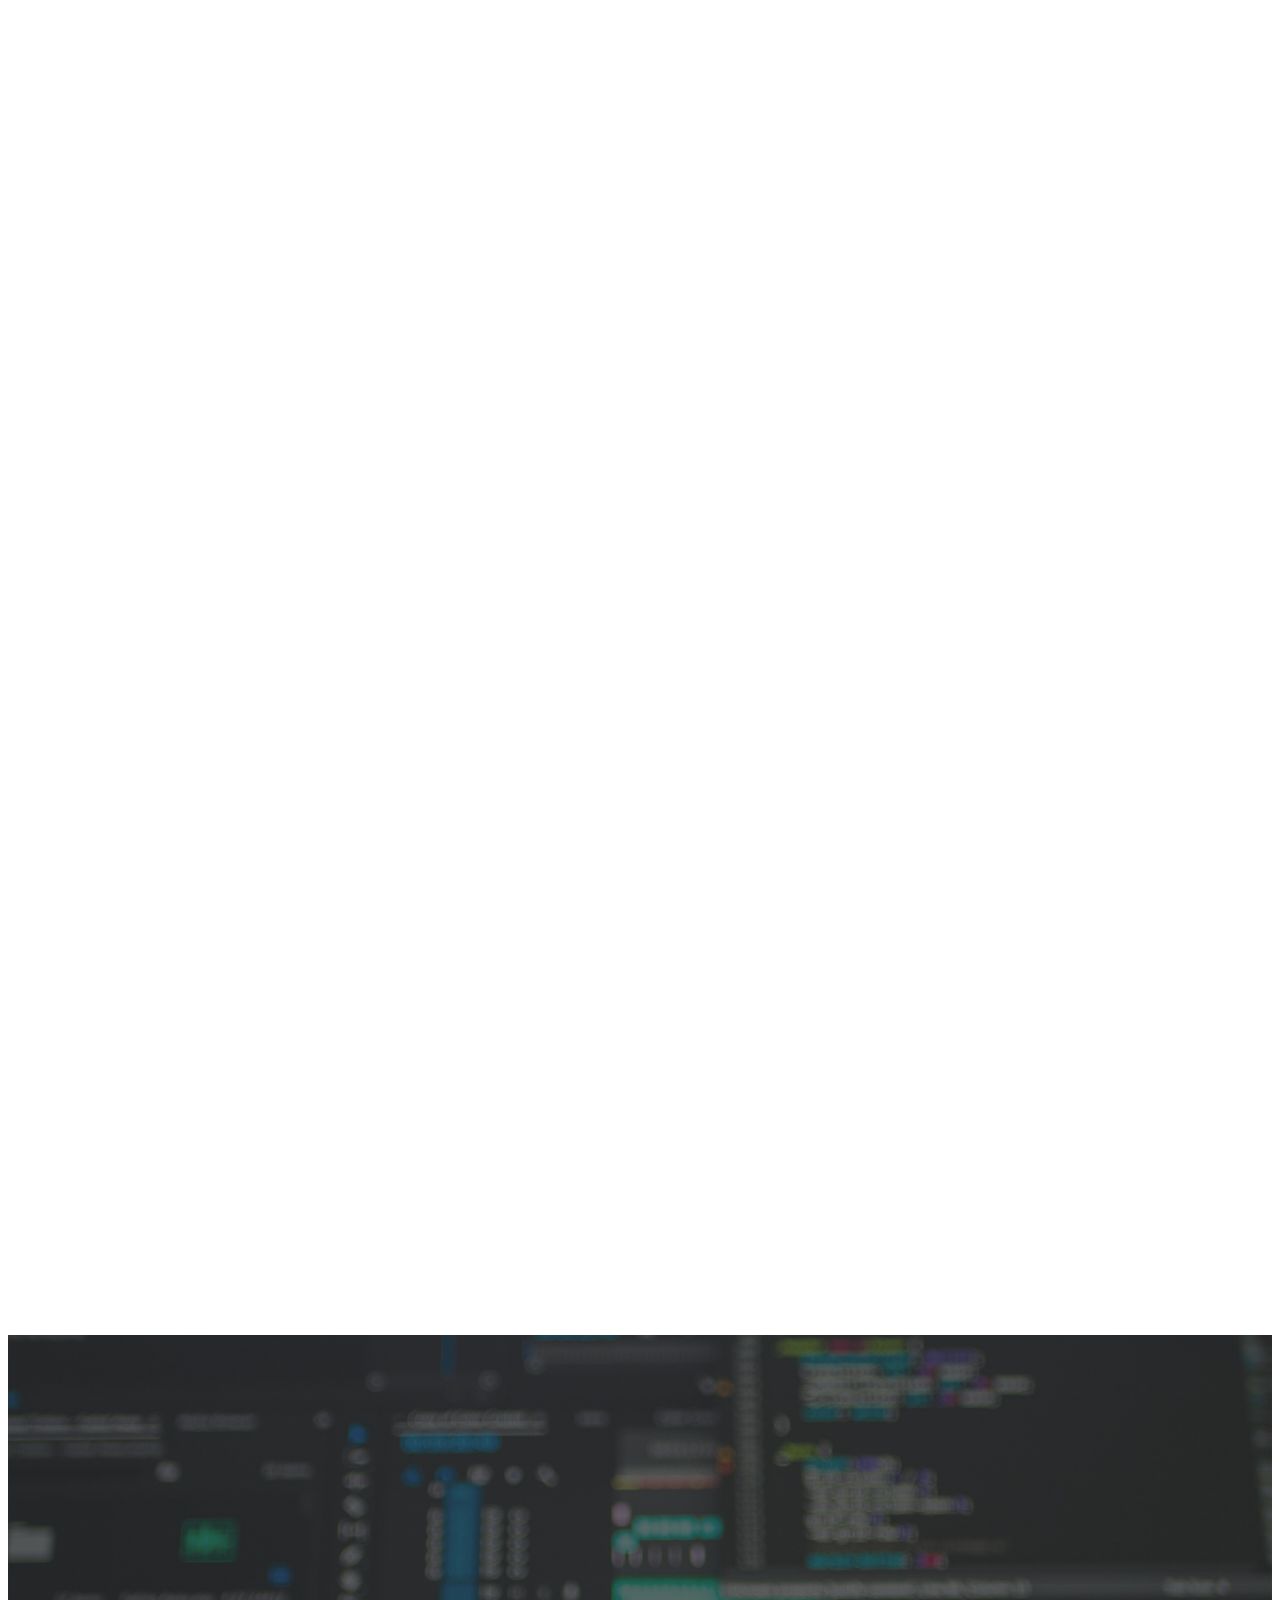
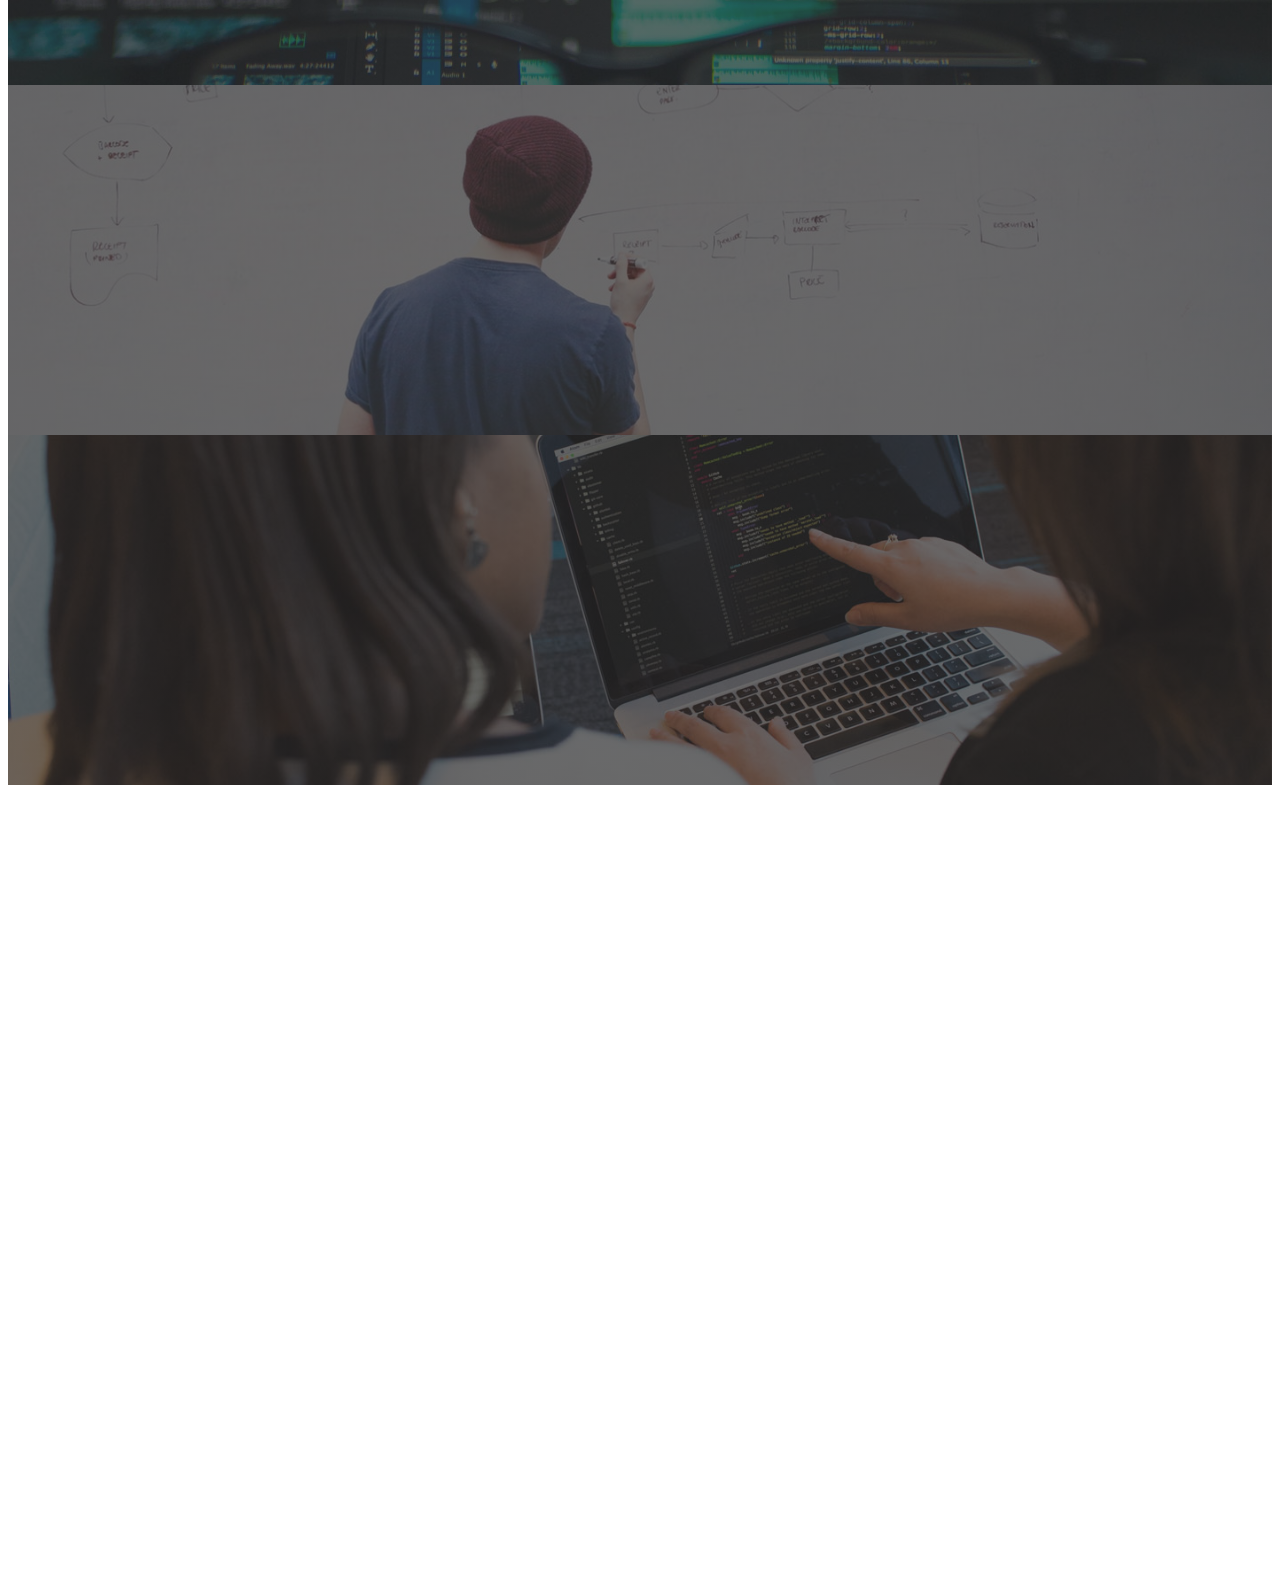
<file: section.html>
<!DOCTYPE html>
<html lang="en">

<head>
    <meta charset="UTF-8">
    <meta name="viewport" content="width=device-width, initial-scale=1.0">
    <meta http-equiv="X-UA-Compatible" content="ie=edge">
    <link rel="stylesheet" href="https://stackpath.bootstrapcdn.com/bootstrap/4.1.3/css/bootstrap.min.css" integrity="sha384-MCw98/SFnGE8fJT3GXwEOngsV7Zt27NXFoaoApmYm81iuXoPkFOJwJ8ERdknLPMO"
        crossorigin="anonymous">
    <link rel="stylesheet" href="css/styles.css">
    <link rel="stylesheet" href="css/animate.css">
    <link href="https://fonts.googleapis.com/css?family=Roboto|Slabo+27px" rel="stylesheet">
    <link rel="stylesheet" href="https://use.fontawesome.com/releases/v5.3.1/css/all.css" integrity="sha384-mzrmE5qonljUremFsqc01SB46JvROS7bZs3IO2EmfFsd15uHvIt+Y8vEf7N7fWAU"
        crossorigin="anonymous">
    <title>Boilerplate</title>
</head>

<body id="top">
    <!-- Navbar -->
    <nav class="navbar navbar-expand-md navbar-light bg-light border-bottom">
        <div class="container">
            <a class="navbar-brand" href="./">Boilerplates</a>
            <button class="navbar-toggler hidden-lg-up" type="button" data-toggle="collapse" data-target="#collapsibleNavId"
                aria-controls="collapsibleNavId" aria-expanded="false" aria-label="Toggle navigation">
                <span class="navbar-toggler-icon"></span>
            </button>
            <div class="collapse navbar-collapse" id="collapsibleNavId">
                <ul class="navbar-nav ml-auto">
                    <li class="nav-item">
                        <a class="nav-link" href="./navbar.html">Navbars</a>
                    </li>
                    <li class="nav-item">
                        <a class="nav-link" href="./cover.html">Covers</a>
                    </li>
                    <li class="nav-item">
                        <a class="nav-link" href="./carousel.html">Carousels</a>
                    </li>
                    <li class="nav-item">
                        <a class="nav-link" href="./banner.html">Banners</a>
                    </li>
                    <li class="nav-item">
                        <a class="nav-link" href="./section.html">Sections</a>
                    </li>
                    <li class="nav-item">
                        <a class="nav-link" href="./footer.html">Footers</a>
                    </li>
                    <li class="nav-item">
                        <a class="nav-link" href="./buttons.html">Buttons</a>
                    </li>
                </ul>
            </div>
        </div>
    </nav>
    <!-- End Navbar -->

    <!-- Circle image with text -->
    <section class="py-5 border-bottom">
        <div class="container py-5">
            <div class="text-center fade-in">
                <h2 class="text-xl text-capitalize mb-0">
                    section title
                </h2>
                <div class="col-md-10 mx-auto">
                    <p class="text-md text-capitalize">
                        Lorem ipsum dolor sit, amet consectetur adipisicing elit. Quis accusamus consequatur eum
                        repellat.
                        Vitae nemo excepturi vero officia blanditiis voluptates eius enim omnis, nam ducimus debitis
                        commodi
                        ipsa adipisci voluptatibus.
                    </p>
                    <a href="#" class="btn btn-outline-green btn-lg pill mt-2">Button</a>
                </div>
            </div>
            <div class="pt-5">
                <div class="row">
                    <div class="col-lg-4 mb-lg-3 fade-in">
                        <img src="img/client.jpg" class="img-size-md mx-auto d-block rounded-circle" alt="cover image">
                        <h5 class="text-capitalize text-center text-md mt-4">this is a sample text</h5>
                        <p>Lorem ipsum dolor sit amet consectetur adipisicing elit. Dignissimos consequatur qui omnis!
                            Blanditiis alias ad accusantium obcaecati, laboriosam ullam quae id minima reiciendis quos
                            porro mollitia eligendi non? Cum, dolores!</p>
                    </div>
                    <div class="col-lg-4 mb-lg-3 fade-in">
                        <img src="img/client.jpg" class="img-size-md mx-auto d-block rounded-circle" alt="cover image">
                        <h5 class="text-capitalize text-center text-md mt-4">this is a sample text</h5>
                        <p>Lorem ipsum dolor sit amet consectetur adipisicing elit. Dignissimos consequatur qui omnis!
                            Blanditiis alias ad accusantium obcaecati, laboriosam ullam quae id minima reiciendis quos
                            porro mollitia eligendi non? Cum, dolores!</p>
                    </div>
                    <div class="col-lg-4 mb-lg-3 fade-in">
                        <img src="img/client.jpg" class="img-size-md mx-auto d-block rounded-circle" alt="cover image">
                        <h5 class="text-capitalize text-center text-md mt-4">this is a sample text</h5>
                        <p>Lorem ipsum dolor sit amet consectetur adipisicing elit. Dignissimos consequatur qui omnis!
                            Blanditiis alias ad accusantium obcaecati, laboriosam ullam quae id minima reiciendis quos
                            porro mollitia eligendi non? Cum, dolores!</p>
                    </div>
                </div>
            </div>
        </div>
    </section>

    <!-- CARD with image and text -->
    <section class="py-5">
        <div class="container py-5">
            <div class="row">
                <div class="col-lg-4 mb-3 mb-lg-0 fade-in">
                    <div class="card">
                        <a href="#">
                            <div class="card-img-top" style="background-image: url('img/cover-a.jpg')"></div>
                        </a>
                        <div class="card-body">
                            <a href="#">
                                <h5 class="text-capitalize text-md link-green">regular card with image</h5>
                            </a>
                            <p>Lorem, ipsum dolor sit amet consectetur adipisicing elit. Rem delectus commodi iste,
                                distinctio, animi a vitae labore eius, aperiam culpa aliquam. Et facere dolorum ducimus
                                magni libero consequuntur facilis hic?</p>
                            <a href="#" class="btn btn-outline-green btn-block">Button</a>
                        </div>
                    </div>
                </div>
                <div class="col-lg-4 mb-3 mb-lg-0 fade-in">
                    <div class="card">
                        <a href="#">
                            <div class="card-img-top" style="background-image: url('img/cover-b.jpg')"></div>
                        </a>
                        <div class="card-body">
                            <a href="#">
                                <h5 class="text-capitalize text-md link-green">regular card with image</h5>
                            </a>
                            <p>Lorem, ipsum dolor sit amet consectetur adipisicing elit. Rem delectus commodi iste,
                                distinctio, animi a vitae labore eius, aperiam culpa aliquam. Et facere dolorum ducimus
                                magni libero consequuntur facilis hic?</p>
                            <a href="#" class="btn btn-outline-green btn-block">Button</a>
                        </div>
                    </div>
                </div>
                <div class="col-lg-4 mb-3 mb-lg-0 fade-in">
                    <div class="card">
                        <a href="#">
                            <div class="card-img-top" style="background-image: url('img/cover-c.jpg')"></div>
                        </a>
                        <div class="card-body">
                            <a href="#">
                                <h5 class="text-capitalize text-md link-green">regular card with image</h5>
                            </a>
                            <p>Lorem, ipsum dolor sit amet consectetur adipisicing elit. Rem delectus commodi iste,
                                distinctio, animi a vitae labore eius, aperiam culpa aliquam. Et facere dolorum ducimus
                                magni libero consequuntur facilis hic?</p>
                            <a href="#" class="btn btn-outline-green btn-block">Button</a>
                        </div>
                    </div>
                </div>
            </div>
        </div>
    </section>

    <!-- section background image -->
    <section class="bg-a py-5">
        <div class="vertical-align py-5">
            <div class="vertical-align-item">
                <div class="container text-center fade-in">
                    <h2 class="text-xl text-white text-capitalize mb-0">
                        Section with background
                    </h2>
                    <div class="col-md-10 mx-auto">
                        <p class="text-md text-white text-capitalize">
                            Lorem ipsum dolor sit, amet consectetur adipisicing elit. Quis accusamus consequatur
                            eum
                            repellat.
                            Vitae nemo excepturi vero officia blanditiis voluptates eius enim omnis, nam ducimus
                            debitis
                            commodi
                            ipsa adipisci voluptatibus.
                        </p>
                        <a href="#" class="btn btn-outline-white btn-lg pill mt-2">Button</a>
                    </div>
                </div>
            </div>
        </div>
    </section>

    <!-- Blog section with sidebar -->
    <section class="blog py-5">
        <div class="container py-5">
            <div class="row">
                <div class="col-md-9 mb-3">
                    <div class="blog-list">
                        <div class="list-group">
                            <div class="list-group-item pl-md-0 py-3 py-md-0 fade-in">
                                <div class="blog-item">
                                    <div class="row">
                                        <div class="col-md-4 mb-3 mb-md-0">
                                            <a href="#">
                                                <div class="card-img-side" style="background-image: url('img/cover-a.jpg')"></div>
                                            </a>
                                        </div>
                                        <div class="col-md-8 py-md-3 pl-md-1">
                                            <a href="#">
                                                <h5 class="text-capitalize text-md link-green">this is a sample title</h5>
                                            </a>
                                            <p>Lorem ipsum dolor sit amet consectetur adipisicing elit. Dignissimos
                                                consequatur
                                                qui
                                                omnis!
                                                porro mollitia eligendi non? Cum, dolores!</p>
                                            <a href="#" class="btn btn-outline-green btn-sm">Read more</a>
                                        </div>
                                    </div>
                                </div>
                            </div>
                            <div class="list-group-item pl-md-0 py-3 py-md-0 fade-in">
                                <div class="blog-item">
                                    <div class="row">
                                        <div class="col-md-4 mb-3 mb-md-0">
                                            <a href="#">
                                                <div class="card-img-side" style="background-image: url('img/cover-b.jpg')"></div>
                                            </a>
                                        </div>
                                        <div class="col-md-8 py-md-3 pl-md-1">
                                            <a href="#">
                                                <h5 class="text-capitalize text-md link-green">this is a sample title</h5>
                                            </a>
                                            <p>Lorem ipsum dolor sit amet consectetur adipisicing elit. Dignissimos
                                                consequatur
                                                qui
                                                omnis!
                                                porro mollitia eligendi non? Cum, dolores!</p>
                                            <a href="#" class="btn btn-outline-green btn-sm">Read more</a>
                                        </div>
                                    </div>
                                </div>
                            </div>
                            <div class="list-group-item pl-md-0 py-3 py-md-0 fade-in">
                                <div class="blog-item">
                                    <div class="row">
                                        <div class="col-md-4 mb-3 mb-md-0">
                                            <a href="#">
                                                <div class="card-img-side" style="background-image: url('img/cover-c.jpg')"></div>
                                            </a>
                                        </div>
                                        <div class="col-md-8 py-md-3 pl-md-1">
                                            <a href="#">
                                                <h5 class="text-capitalize text-md link-green">this is a sample title</h5>
                                            </a>
                                            <p>Lorem ipsum dolor sit amet consectetur adipisicing elit. Dignissimos
                                                consequatur
                                                qui
                                                omnis!
                                                porro mollitia eligendi non? Cum, dolores!</p>
                                            <a href="#" class="btn btn-outline-green btn-sm">Read more</a>
                                        </div>
                                    </div>
                                </div>
                            </div>
                        </div>
                    </div>
                </div>
                <div class="col-md-3 pl-md-0 fade-in">
                    <div class="blog-sidebar">
                        <div class="list-group">
                            <a href="#" class="list-group-item list-group-item-action text-capitalize">
                                this is a sample title
                            </a>
                            <a href="#" class="list-group-item list-group-item-action text-capitalize">
                                this is a sample title
                            </a>
                            <a href="#" class="list-group-item list-group-item-action text-capitalize">
                                this is a sample title
                            </a>
                            <a href="#" class="list-group-item list-group-item-action text-capitalize">
                                this is a sample title
                            </a>
                            <a href="#" class="list-group-item list-group-item-action text-capitalize">
                                this is a sample title
                            </a>
                            <a href="#" class="list-group-item list-group-item-action text-capitalize">
                                this is a sample title
                            </a>
                        </div>
                    </div>
                </div>
            </div>
        </div>
    </section>

    <!-- text inside card image -->
    <section class="">
        <div class="container-fluid">
            <div class="row">
                <div class="col-md-4 px-0">
                    <div class="card border-0">
                        <div class="card-img-text" style="background: linear-gradient(to bottom, rgba(44,44,44,.7)0%, rgba(44,44,44,.7)100%), url('img/cover-a.jpg') center center;">
                            <div class="vertical-align">
                                <div class="vertical-align-item">
                                    <div class="container text-center fade-in">
                                        <h5 class="text-capitalize text-green text-md">this is a sample text</h5>
                                        <p class="text-white">Lorem, ipsum dolor sit amet consectetur adipisicing elit.
                                            Rem delectus
                                            commodi iste,
                                            distinctio, animi a vitae labore eius, aperiam culpa aliquam. Et facere
                                            dolorum ducimus
                                            magni libero consequuntur facilis hic?</p>
                                        <a href="#" class="btn btn-outline-green pill">Button</a>
                                    </div>
                                </div>
                            </div>
                        </div>
                    </div>
                </div>
                <div class="col-md-4 px-0">
                    <div class="card border-0">
                        <div class="card-img-text" style="background: linear-gradient(to bottom, rgba(44,44,44,.7)0%, rgba(44,44,44,.7)100%), url('img/cover-b.jpg') center center;">
                            <div class="vertical-align">
                                <div class="vertical-align-item">
                                    <div class="container text-center fade-in">
                                        <h5 class="text-capitalize text-green text-md">this is a sample text</h5>
                                        <p class="text-white">Lorem, ipsum dolor sit amet consectetur adipisicing elit.
                                            Rem delectus
                                            commodi iste,
                                            distinctio, animi a vitae labore eius, aperiam culpa aliquam. Et facere
                                            dolorum ducimus
                                            magni libero consequuntur facilis hic?</p>
                                        <a href="#" class="btn btn-outline-green pill">Button</a>
                                    </div>
                                </div>
                            </div>
                        </div>
                    </div>
                </div>
                <div class="col-md-4 px-0">
                    <div class="card border-0">
                        <div class="card-img-text" style="background: linear-gradient(to bottom, rgba(44,44,44,.7)0%, rgba(44,44,44,.7)100%), url('img/cover-c.jpg') center center;">
                            <div class="vertical-align">
                                <div class="vertical-align-item">
                                    <div class="container text-center fade-in">
                                        <h5 class="text-capitalize text-green text-md">this is a sample text</h5>
                                        <p class="text-white">Lorem, ipsum dolor sit amet consectetur adipisicing elit.
                                            Rem delectus
                                            commodi iste,
                                            distinctio, animi a vitae labore eius, aperiam culpa aliquam. Et facere
                                            dolorum ducimus
                                            magni libero consequuntur facilis hic?</p>
                                        <a href="#" class="btn btn-outline-green pill">Button</a>
                                    </div>
                                </div>
                            </div>
                        </div>
                    </div>
                </div>
            </div>
    </section>

    <!-- CARD with text inside image -->
    <section class="py-5">
        <div class="container py-5">
            <div class="row">
                <div class="col-lg-4 mb-3 mb-lg-0 fade-in">
                    <div class="card">
                        <a href="#">
                            <div class="card-img-top" style="background: linear-gradient(to bottom, rgba(44,44,44,.7)0%, rgba(44,44,44,.7)100%), url('img/cover-a.jpg') center center;">
                                <div class="vertical-align">
                                    <div class="vertical-align-item">
                                        <div class="container text-center">
                                            <h5 class="text-capitalize text-green text-md">text inside card image</h5>
                                        </div>
                                    </div>
                                </div>
                            </div>
                        </a>
                        <div class="card-body">
                            <p>Lorem, ipsum dolor sit amet consectetur adipisicing elit. Rem delectus commodi iste,
                                distinctio, animi a vitae labore eius, aperiam culpa aliquam. Et facere dolorum ducimus
                                magni libero consequuntur facilis hic?</p>
                            <a href="#" class="btn btn-outline-green btn-block">Button</a>
                        </div>
                    </div>
                </div>
                <div class="col-lg-4 mb-3 mb-lg-0 fade-in">
                    <div class="card">
                        <a href="#">
                            <div class="card-img-top" style="background: linear-gradient(to bottom, rgba(44,44,44,.7)0%, rgba(44,44,44,.7)100%), url('img/cover-b.jpg') center center;">
                                <div class="vertical-align">
                                    <div class="vertical-align-item">
                                        <div class="container text-center">
                                            <h5 class="text-capitalize text-green text-md">text inside card image</h5>
                                        </div>
                                    </div>
                                </div>
                            </div>
                        </a>
                        <div class="card-body">
                            <p>Lorem, ipsum dolor sit amet consectetur adipisicing elit. Rem delectus commodi iste,
                                distinctio, animi a vitae labore eius, aperiam culpa aliquam. Et facere dolorum ducimus
                                magni libero consequuntur facilis hic?</p>
                            <a href="#" class="btn btn-outline-green btn-block">Button</a>
                        </div>
                    </div>
                </div>
                <div class="col-lg-4 mb-3 mb-lg-0 fade-in">
                    <div class="card">
                        <a href="#">
                            <div class="card-img-top" style="background: linear-gradient(to bottom, rgba(44,44,44,.7)0%, rgba(44,44,44,.7)100%), url('img/cover-c.jpg') center center;">
                                <div class="vertical-align">
                                    <div class="vertical-align-item">
                                        <div class="container text-center">
                                            <h5 class="text-capitalize text-green text-md">text inside card image</h5>
                                        </div>
                                    </div>
                                </div>
                            </div>
                        </a>
                        <div class="card-body">
                            <p>Lorem, ipsum dolor sit amet consectetur adipisicing elit. Rem delectus commodi iste,
                                distinctio, animi a vitae labore eius, aperiam culpa aliquam. Et facere dolorum ducimus
                                magni libero consequuntur facilis hic?</p>
                            <a href="#" class="btn btn-outline-green btn-block">Button</a>
                        </div>
                    </div>
                </div>
            </div>
    </section>

    <!-- SCROLL TO TOP -->
    <a href="#top" id="to-top" class="scroll-to-top page-scroll">
        <i class="fas fa-arrow-alt-circle-up"></i>
        <!-- <i class="fas fa-caret-square-up"></i> -->
        <!-- <i class="fas fa-chevron-circle-up"></i> -->
    </a>

    <!-- Footer section -->
    <footer id="footer">
        <script src="https://code.jquery.com/jquery-3.3.1.min.js" integrity="sha256-FgpCb/KJQlLNfOu91ta32o/NMZxltwRo8QtmkMRdAu8="
            crossorigin="anonymous"></script>
        <script src="https://cdnjs.cloudflare.com/ajax/libs/popper.js/1.14.3/umd/popper.min.js" integrity="sha384-ZMP7rVo3mIykV+2+9J3UJ46jBk0WLaUAdn689aCwoqbBJiSnjAK/l8WvCWPIPm49"
            crossorigin="anonymous"></script>
        <script src="https://stackpath.bootstrapcdn.com/bootstrap/4.1.3/js/bootstrap.min.js" integrity="sha384-ChfqqxuZUCnJSK3+MXmPNIyE6ZbWh2IMqE241rYiqJxyMiZ6OW/JmZQ5stwEULTy"
            crossorigin="anonymous"></script>
        <script src="js/jquery.backstretch.min.js"></script>
        <script src="js/jquery.viewportchecker.min.js"></script>
        <script src="js/jquery.easing.min.js"></script>
        <script src="js/custom.js"></script>
    </footer>
    <!-- End Footer section -->
</body>

</html>
</file>
<file: css/styles.css>
.text-red{color:#f95d5d}.text-blue{color:#00beff}.text-green{color:#5ac152}.text-white{color:#fff !important}.text-light{color:#f8f9fa !important}.text-grey{color:#666}.text-dark-grey{color:#333}.text-dark{color:#222 !important}.link-red{color:#f95d5d}.link-red:hover{color:#f72c2c}.link-blue{color:#00beff}.link-blue:hover{color:#0098cc}.link-green{color:#5ac152}.link-green:hover{color:#43a53b}.link-white{color:#fff}.link-white:hover{color:#b3b3b3}.link-light{color:#f8f9fa}.link-light:hover{color:#bdc6d0}.link-grey{color:#666}.link-grey:hover{color:#4d4d4d}.link-dark-grey{color:#333}.link-dark-grey:hover{color:#666}.link-dark{color:#222}.link-dark:hover{color:#555}.text-xs{font-size:13px !important}.text-sm{font-size:15px !important}.text-md{font-size:20px !important}.text-lg{font-size:35px !important}.text-xl{font-size:55px !important}.vertical-align{display:table;height:100%;width:100%;position:relative}.vertical-align .vertical-align-item{display:table-cell;vertical-align:middle}.img-size-xs{height:75px;width:75px}.img-size-sm{height:100px;width:100px}.img-size-md{height:125px;width:125px}.img-size-lg{height:150px;width:150px}.img-size-xl{height:250px;width:250px}body,html{height:100%;color:#666;font-size:15px;font-family:"Roboto", sans-serif;font-weight:lighter;font-style:normal}body p,html p{font-family:"Slabo 27px", serif}body a,html a{text-decoration:none !important}body h1,body h2,html h1,html h2{color:#222;font-weight:bold !important;font-style:normal}body h3,body h4,body h5,html h3,html h4,html h5{color:#333;font-weight:normal !important;font-style:normal}.scroll-to-top{display:none;position:fixed;bottom:0;right:15px;z-index:9999;font-size:55px;color:rgba(34,34,34,0.3)}.scroll-to-top:hover{color:rgba(34,34,34,0.7)}.bg-red{background-color:#f95d5d}.bg-blue{background-color:#00beff}.bg-green{background-color:#5ac152}.bg-white{background-color:#fff !important}.bg-light{background-color:#f8f9fa !important}.bg-grey{background-color:#666}.bg-dark-grey{background-color:#333}.bg-dark{background-color:#222 !important}.bg-a{height:auto;background:-moz-linear-gradient(to bottom, rgba(34,34,34,0.5) 0%, rgba(34,34,34,0.5) 100%),url("../img/cover-a.jpg") center center;background:-webkit-linear-gradient(to bottom, rgba(34,34,34,0.5) 0%, rgba(34,34,34,0.5) 100%),url("../img/cover-a.jpg") center center;background:-ms-linear-gradient(to bottom, rgba(34,34,34,0.5) 0%, rgba(34,34,34,0.5) 100%),url("../img/cover-a.jpg") center center;background:-o-linear-gradient(to bottom, rgba(34,34,34,0.5) 0%, rgba(34,34,34,0.5) 100%),url("../img/cover-a.jpg") center center;background:linear-gradient(to bottom, rgba(34,34,34,0.5) 0%, rgba(34,34,34,0.5) 100%),url("../img/cover-a.jpg") center center;background-attachment:fixed;background-repeat:no-repeat;-moz-background-size:cover !important;-webkit-background-size:cover !important;-ms-background-size:cover !important;-o-background-size:cover !important;background-size:cover !important}.navbar-a{background:#f95d5d !important}.navbar-a .dropdown-toggle::after{display:none}.navbar-a .navbar-brand img{height:62px}.navbar-a .navbar-nav .nav-item .nav-link{font-weight:600;text-transform:capitalize;color:rgba(255,255,255,0.7)}.navbar-a .navbar-nav .nav-item .nav-link:hover{color:#fff}.navbar-a .navbar-nav .nav-item .nav-link.active{color:#fff}.navbar-a .navbar-nav .nav-item.dropdown .dropdown-menu{z-index:99999;padding:0;margin-top:0;border:0;border-left:1px solid #f95d5d;border-right:1px solid #f95d5d;border-radius:0}.navbar-a .navbar-nav .nav-item.dropdown .dropdown-menu .dropdown-item{background:#fa7676;color:rgba(255,255,255,0.7);font-weight:600;text-transform:capitalize;padding:10px 25px;border-bottom:1px solid #f95d5d}.navbar-a .navbar-nav .nav-item.dropdown .dropdown-menu .dropdown-item:hover,.navbar-a .navbar-nav .nav-item.dropdown .dropdown-menu .dropdown-item.active{background:#f95d5d;color:#fff}.navbar-b{-webkit-transition:all 0.5s ease-out;-moz-transition:all 0.5s ease-out;-o-transition:all 0.5s ease-out;-ms-transition:all 0.5s ease-out;transition:all 0.5s ease-out;font-size:13px}.navbar-b .dropdown-toggle::after{display:none}.navbar-b .navbar-brand img{height:62px}.navbar-b .navbar-nav .nav-item .nav-link{font-weight:400;letter-spacing:4px;text-transform:uppercase;color:#888}.navbar-b .navbar-nav .nav-item .nav-link:hover{color:#5ac152}.navbar-b .navbar-nav .nav-item .nav-link.active{color:#5ac152}.navbar-b .navbar-nav .nav-item.dropdown .dropdown-menu{z-index:99999;padding:0;margin-top:1px;border:0;border-radius:0}.navbar-b .navbar-nav .nav-item.dropdown .dropdown-menu .dropdown-item{color:#888;font-weight:400;letter-spacing:4px;font-size:13px;text-transform:uppercase;padding:10px 25px;border-top:1px solid rgba(255,255,255,0.3)}.navbar-b .navbar-nav .nav-item.dropdown .dropdown-menu .dropdown-item:hover,.navbar-b .navbar-nav .nav-item.dropdown .dropdown-menu .dropdown-item.active{color:#5ac152}.cover-a{background:-moz-linear-gradient(to bottom, rgba(34,34,34,0.5) 0%, rgba(34,34,34,0.5) 100%),url("../img/cover-a.jpg") center center;background:-webkit-linear-gradient(to bottom, rgba(34,34,34,0.5) 0%, rgba(34,34,34,0.5) 100%),url("../img/cover-a.jpg") center center;background:-ms-linear-gradient(to bottom, rgba(34,34,34,0.5) 0%, rgba(34,34,34,0.5) 100%),url("../img/cover-a.jpg") center center;background:-o-linear-gradient(to bottom, rgba(34,34,34,0.5) 0%, rgba(34,34,34,0.5) 100%),url("../img/cover-a.jpg") center center;background:linear-gradient(to bottom, rgba(34,34,34,0.5) 0%, rgba(34,34,34,0.5) 100%),url("../img/cover-a.jpg") center center;background-attachment:scroll;height:100%;background-repeat:no-repeat;-moz-background-size:cover !important;-webkit-background-size:cover !important;-ms-background-size:cover !important;-o-background-size:cover !important;background-size:cover !important}.cover-b{background:-moz-linear-gradient(to bottom, rgba(34,34,34,0.5) 0%, rgba(34,34,34,0.5) 100%),url("../img/cover-b.jpg") center center;background:-webkit-linear-gradient(to bottom, rgba(34,34,34,0.5) 0%, rgba(34,34,34,0.5) 100%),url("../img/cover-b.jpg") center center;background:-ms-linear-gradient(to bottom, rgba(34,34,34,0.5) 0%, rgba(34,34,34,0.5) 100%),url("../img/cover-b.jpg") center center;background:-o-linear-gradient(to bottom, rgba(34,34,34,0.5) 0%, rgba(34,34,34,0.5) 100%),url("../img/cover-b.jpg") center center;background:linear-gradient(to bottom, rgba(34,34,34,0.5) 0%, rgba(34,34,34,0.5) 100%),url("../img/cover-b.jpg") center center;background-attachment:fixed;height:100%;background-repeat:no-repeat;-moz-background-size:cover !important;-webkit-background-size:cover !important;-ms-background-size:cover !important;-o-background-size:cover !important;background-size:cover !important}.cover-c{height:100%}.cover-c .curtain{position:relative;z-index:9;height:100%;background:rgba(34,34,34,0.5)}.carousel-item{height:350px;background-position:center center !important;background-repeat:no-repeat;-moz-background-size:cover !important;-webkit-background-size:cover !important;-ms-background-size:cover !important;-o-background-size:cover !important;background-size:cover !important}.carousel-control-next span,.carousel-control-prev span{color:#fff}.carousel-indicators li{background:rgba(255,255,255,0.3)}.carousel-indicators li:hover{background:#fff}.carousel-indicators .active{background:#fff}.banner-a{background:-moz-linear-gradient(to bottom, rgba(34,34,34,0.5) 0%, rgba(34,34,34,0.5) 100%),url("../img/cover-a.jpg") center center;background:-webkit-linear-gradient(to bottom, rgba(34,34,34,0.5) 0%, rgba(34,34,34,0.5) 100%),url("../img/cover-a.jpg") center center;background:-ms-linear-gradient(to bottom, rgba(34,34,34,0.5) 0%, rgba(34,34,34,0.5) 100%),url("../img/cover-a.jpg") center center;background:-o-linear-gradient(to bottom, rgba(34,34,34,0.5) 0%, rgba(34,34,34,0.5) 100%),url("../img/cover-a.jpg") center center;background:linear-gradient(to bottom, rgba(34,34,34,0.5) 0%, rgba(34,34,34,0.5) 100%),url("../img/cover-a.jpg") center center;background-attachment:scroll;height:350px;background-repeat:no-repeat;-moz-background-size:cover !important;-webkit-background-size:cover !important;-ms-background-size:cover !important;-o-background-size:cover !important;background-size:cover !important}.banner-b{height:350px}.banner-b .curtain{position:relative;z-index:9;height:100%;background:rgba(34,34,34,0.5)}.card-img-top{height:200px;background-position:center center;background-repeat:no-repeat;-moz-background-size:cover !important;-webkit-background-size:cover !important;-ms-background-size:cover !important;-o-background-size:cover !important;background-size:cover !important}.card-img-side{height:100%;background-position:center center;background-repeat:no-repeat;-moz-background-size:cover !important;-webkit-background-size:cover !important;-ms-background-size:cover !important;-o-background-size:cover !important;background-size:cover !important}.card-img-text{height:350px;background-position:center center;background-repeat:no-repeat;-moz-background-size:cover !important;-webkit-background-size:cover !important;-ms-background-size:cover !important;-o-background-size:cover !important;background-size:cover !important}.sticky-top{top:20px !important}.btn{padding-left:30px;padding-right:30px}.btn-lg{padding-left:40px;padding-right:40px}.pill{border-radius:20px;-webkit-border-radius:20px;-moz-border-radius:20px}.box{border-radius:0;-webkit-border-radius:0;-moz-border-radius:0}.btn-red{background-color:#f95d5d;color:#fff}.btn-red:hover{background-color:#f72c2c;color:#fff}.btn-blue{background-color:#00beff;color:#fff}.btn-blue:hover{background-color:#0098cc;color:#fff}.btn-green{background-color:#5ac152;color:#fff}.btn-green:hover{background-color:#43a53b;color:#fff}.btn-white{background-color:#fff;color:#333}.btn-white:hover{background-color:#e6e6e6;color:#333}.btn-light{background-color:#f8f9fa;color:#333}.btn-light:hover{background-color:#dae0e5;color:#333}.btn-grey{background-color:#666;color:#fff}.btn-grey:hover{background-color:#4d4d4d;color:#fff}.btn-dark-grey{background-color:#333;color:#fff}.btn-dark-grey:hover{background-color:#1a1a1a;color:#fff}.btn-dark{background-color:#222;color:#fff}.btn-dark:hover{background-color:#3c3c3c;color:#fff}.btn-outline-red{border:1px solid #f95d5d;background-color:none;color:#f95d5d}.btn-outline-red:hover{border:1px solid rgba(249,93,93,0);background-color:#f95d5d;color:#fff}.btn-outline-blue{border:1px solid #00beff;background-color:none;color:#00beff}.btn-outline-blue:hover{border:1px solid rgba(0,190,255,0);background-color:#00beff;color:#fff}.btn-outline-green{border:1px solid #5ac152;background-color:none;color:#5ac152}.btn-outline-green:hover{border:1px solid rgba(90,193,82,0);background-color:#5ac152;color:#fff}.btn-outline-white{border:1px solid #fff;background-color:none;color:#fff}.btn-outline-white:hover{border:1px solid rgba(255,255,255,0);background-color:#fff;color:#222}.btn-outline-light{border:1px solid #f8f9fa;background-color:none;color:#f8f9fa}.btn-outline-light:hover{border:1px solid rgba(248,249,250,0);background-color:#f8f9fa;color:#222}.btn-outline-grey{border:1px solid #666;background-color:none;color:#666}.btn-outline-grey:hover{border:1px solid rgba(102,102,102,0);background-color:#666;color:#fff}.btn-outline-dark-grey{border:1px solid #333;background-color:none;color:#333}.btn-outline-dark-grey:hover{border:1px solid rgba(51,51,51,0);background-color:#333;color:#fff}.btn-outline-dark{border:1px solid #222;background-color:none;color:#222}.btn-outline-dark:hover{border:1px solid rgba(34,34,34,0);background-color:#222;color:#fff}.fa-stack.fa-1x{font-size:1.2em !important}.fa-stack.fa-2x{font-size:1.5em !important}.fa-stack:hover>.fa-stack-red{color:#f84949 !important}.fa-stack:hover>.fa-stack-blue{color:#00abe6 !important}.fa-stack:hover>.fa-stack-green{color:#4ab842 !important}.fa-stack:hover>.fa-stack-white{color:#f2f2f2 !important}.fa-stack:hover>.fa-stack-light{color:#e9ecef !important}.fa-stack:hover>.fa-stack-grey{color:#595959 !important}.fa-stack:hover>.fa-stack-dark-grey{color:#262626 !important}.fa-stack:hover>.fa-stack-dark{color:#151515 !important}@media (max-width: 566px){.navbar-a .navbar-toggler{border-color:#fff}.navbar-a .navbar-toggler .navbar-toggler-icon{background-image:url("data:image/svg+xml;charset=utf8,%3Csvg viewBox='0 0 32 32' xmlns='http://www.w3.org/2000/svg'%3E%3Cpath stroke='rgba(255,255,255, 1)' stroke-width='2' stroke-linecap='round' stroke-miterlimit='10' d='M4 8h24M4 16h24M4 24h24'/%3E%3C/svg%3E")}.navbar-a .navbar-nav .nav-item .nav-link{border-top:1px solid rgba(255,255,255,0.3);padding:10px 0}.navbar-a .navbar-nav .nav-item.dropdown .dropdown-menu .dropdown-item{background:#f95d5d;padding:10px 0 10px 20px;border-top:1px solid rgba(255,255,255,0.3)}.navbar-b{background:#f8f9fa !important}.navbar-b .navbar-toggler{border-color:#5ac152}.navbar-b .navbar-toggler .navbar-toggler-icon{background-image:url("data:image/svg+xml;charset=utf8,%3Csvg viewBox='0 0 32 32' xmlns='http://www.w3.org/2000/svg'%3E%3Cpath stroke='rgba(90,193,82, 1)' stroke-width='2' stroke-linecap='round' stroke-miterlimit='10' d='M4 8h24M4 16h24M4 24h24'/%3E%3C/svg%3E")}.navbar-b .navbar-nav .nav-item .nav-link{border-top:1px solid rgba(90,193,82,0.3);padding:10px 0}.navbar-b .navbar-nav .nav-item.dropdown .dropdown-menu .dropdown-item{background:#f8f9fa;padding:10px 0 10px 20px;border-top:1px solid rgba(90,193,82,0.3)}.card-img-side{height:200px}.footer-a{text-align:center}.footer-a .social-icons{text-align:center}.footer-a .copyrights{text-align:center}.footer-b{text-align:center}}@media (min-width: 567px){.navbar-a .navbar-toggler{border-color:#fff}.navbar-a .navbar-toggler .navbar-toggler-icon{background-image:url("data:image/svg+xml;charset=utf8,%3Csvg viewBox='0 0 32 32' xmlns='http://www.w3.org/2000/svg'%3E%3Cpath stroke='rgba(255,255,255, 1)' stroke-width='2' stroke-linecap='round' stroke-miterlimit='10' d='M4 8h24M4 16h24M4 24h24'/%3E%3C/svg%3E")}.navbar-a .navbar-nav .nav-item .nav-link{border-top:1px solid rgba(255,255,255,0.3);padding:10px 0}.navbar-a .navbar-nav .nav-item.dropdown .dropdown-menu .dropdown-item{background:#f95d5d;padding:10px 0 10px 20px;border-top:1px solid rgba(255,255,255,0.3)}.navbar-b{background:#f8f9fa !important}.navbar-b .navbar-toggler{border-color:#5ac152}.navbar-b .navbar-toggler .navbar-toggler-icon{background-image:url("data:image/svg+xml;charset=utf8,%3Csvg viewBox='0 0 32 32' xmlns='http://www.w3.org/2000/svg'%3E%3Cpath stroke='rgba(90,193,82, 1)' stroke-width='2' stroke-linecap='round' stroke-miterlimit='10' d='M4 8h24M4 16h24M4 24h24'/%3E%3C/svg%3E")}.navbar-b .navbar-nav .nav-item .nav-link{border-top:1px solid rgba(90,193,82,0.3);padding:10px 0}.navbar-b .navbar-nav .nav-item.dropdown .dropdown-menu .dropdown-item{background:#f8f9fa;padding:10px 0 10px 20px;border-top:1px solid rgba(90,193,82,0.3)}.card-img-side{height:200px}.footer-a{text-align:center}.footer-a .social-icons{text-align:center}.footer-a .copyrights{text-align:center}.footer-b{text-align:center}}@media (min-width: 768px){.navbar-a .navbar-nav .nav-item .nav-link{border-top:none;padding:25px 0 25px 25px}.navbar-a .navbar-nav .nav-item.dropdown .dropdown-menu .dropdown-item{background:#fa7676;padding:10px 25px 10px 25px;border-top:none;border-bottom:1px solid #f95d5d}.navbar-a .navbar-nav .nav-item.dropdown:hover>.nav-link{color:#fff}.navbar-a .navbar-nav .nav-item.dropdown:hover>.dropdown-menu{display:block}.navbar-a .navbar-nav .nav-item.dropdown .dropdown-toggle:active{pointer-events:none}.navbar-b{background:rgba(248,249,250,0) !important}.navbar-b.scrolled{background:#f8f9fa !important}.navbar-b.scrolled .navbar-nav .nav-item.dropdown .dropdown-menu .dropdown-item{background:#f8f9fa !important;border-top:1px solid rgba(90,193,82,0.3)}.navbar-b .navbar-nav .nav-item .nav-link{border-top:none;padding:25px 0 25px 25px}.navbar-b .navbar-nav .nav-item.dropdown .dropdown-menu{background:none}.navbar-b .navbar-nav .nav-item.dropdown .dropdown-menu .dropdown-item{background:none;padding:10px 25px 10px 25px;border-top:1px solid rgba(255,255,255,0.3)}.navbar-b .navbar-nav .nav-item.dropdown:hover>.nav-link{color:#5ac152}.navbar-b .navbar-nav .nav-item.dropdown:hover>.dropdown-menu{display:block}.navbar-b .navbar-nav .nav-item.dropdown .dropdown-toggle:active{pointer-events:none}.card-img-side{height:100%}.footer-a{text-align:left}.footer-a .social-icons{text-align:right}.footer-a .copyrights{text-align:right}.footer-b{text-align:left}}@media (min-width: 992px){.navbar-a .navbar-nav .nav-item .nav-link{border-top:none;padding:25px 0 25px 25px}.navbar-a .navbar-nav .nav-item.dropdown .dropdown-menu .dropdown-item{background:#fa7676;padding:10px 25px 10px 25px;border-top:none;border-bottom:1px solid #f95d5d}.navbar-a .navbar-nav .nav-item.dropdown:hover>.nav-link{color:#fff}.navbar-a .navbar-nav .nav-item.dropdown:hover>.dropdown-menu{display:block}.navbar-a .navbar-nav .nav-item.dropdown .dropdown-toggle:active{pointer-events:none}.navbar-b{background:rgba(248,249,250,0) !important}.navbar-b.scrolled{background:#f8f9fa !important}.navbar-b.scrolled .navbar-nav .nav-item.dropdown .dropdown-menu .dropdown-item{background:#f8f9fa !important;border-top:1px solid rgba(90,193,82,0.3)}.navbar-b .navbar-nav .nav-item .nav-link{border-top:none;padding:25px 0 25px 25px}.navbar-b .navbar-nav .nav-item.dropdown .dropdown-menu{background:none}.navbar-b .navbar-nav .nav-item.dropdown .dropdown-menu .dropdown-item{background:none;padding:10px 25px 10px 25px;border-top:1px solid rgba(255,255,255,0.3)}.navbar-b .navbar-nav .nav-item.dropdown:hover>.nav-link{color:#5ac152}.navbar-b .navbar-nav .nav-item.dropdown:hover>.dropdown-menu{display:block}.navbar-b .navbar-nav .nav-item.dropdown .dropdown-toggle:active{pointer-events:none}.card-img-side{height:100%}.footer-a{text-align:left}.footer-a .social-icons{text-align:right}.footer-a .copyrights{text-align:right}.footer-b{text-align:left}}@media (min-width: 1200px){.navbar-a .navbar-nav .nav-item .nav-link{border-top:none;padding:25px 0 25px 25px}.navbar-a .navbar-nav .nav-item.dropdown .dropdown-menu .dropdown-item{background:#fa7676;padding:10px 25px 10px 25px;border-top:none;border-bottom:1px solid #f95d5d}.navbar-a .navbar-nav .nav-item.dropdown:hover>.nav-link{color:#fff}.navbar-a .navbar-nav .nav-item.dropdown:hover>.dropdown-menu{display:block}.navbar-a .navbar-nav .nav-item.dropdown .dropdown-toggle:active{pointer-events:none}.navbar-b{background:rgba(248,249,250,0) !important}.navbar-b.scrolled{background:#f8f9fa !important}.navbar-b.scrolled .navbar-nav .nav-item.dropdown .dropdown-menu .dropdown-item{background:#f8f9fa !important;border-top:1px solid rgba(90,193,82,0.3)}.navbar-b .navbar-nav .nav-item .nav-link{border-top:none;padding:25px 0 25px 25px}.navbar-b .navbar-nav .nav-item.dropdown .dropdown-menu{background:none}.navbar-b .navbar-nav .nav-item.dropdown .dropdown-menu .dropdown-item{background:none;padding:10px 25px 10px 25px;border-top:1px solid rgba(255,255,255,0.3)}.navbar-b .navbar-nav .nav-item.dropdown:hover>.nav-link{color:#5ac152}.navbar-b .navbar-nav .nav-item.dropdown:hover>.dropdown-menu{display:block}.navbar-b .navbar-nav .nav-item.dropdown .dropdown-toggle:active{pointer-events:none}.card-img-side{height:100%}.footer-a{text-align:left}.footer-a .social-icons{text-align:right}.footer-a .copyrights{text-align:right}.footer-b{text-align:left}}
/*# sourceMappingURL=styles.css.map */
</file>
